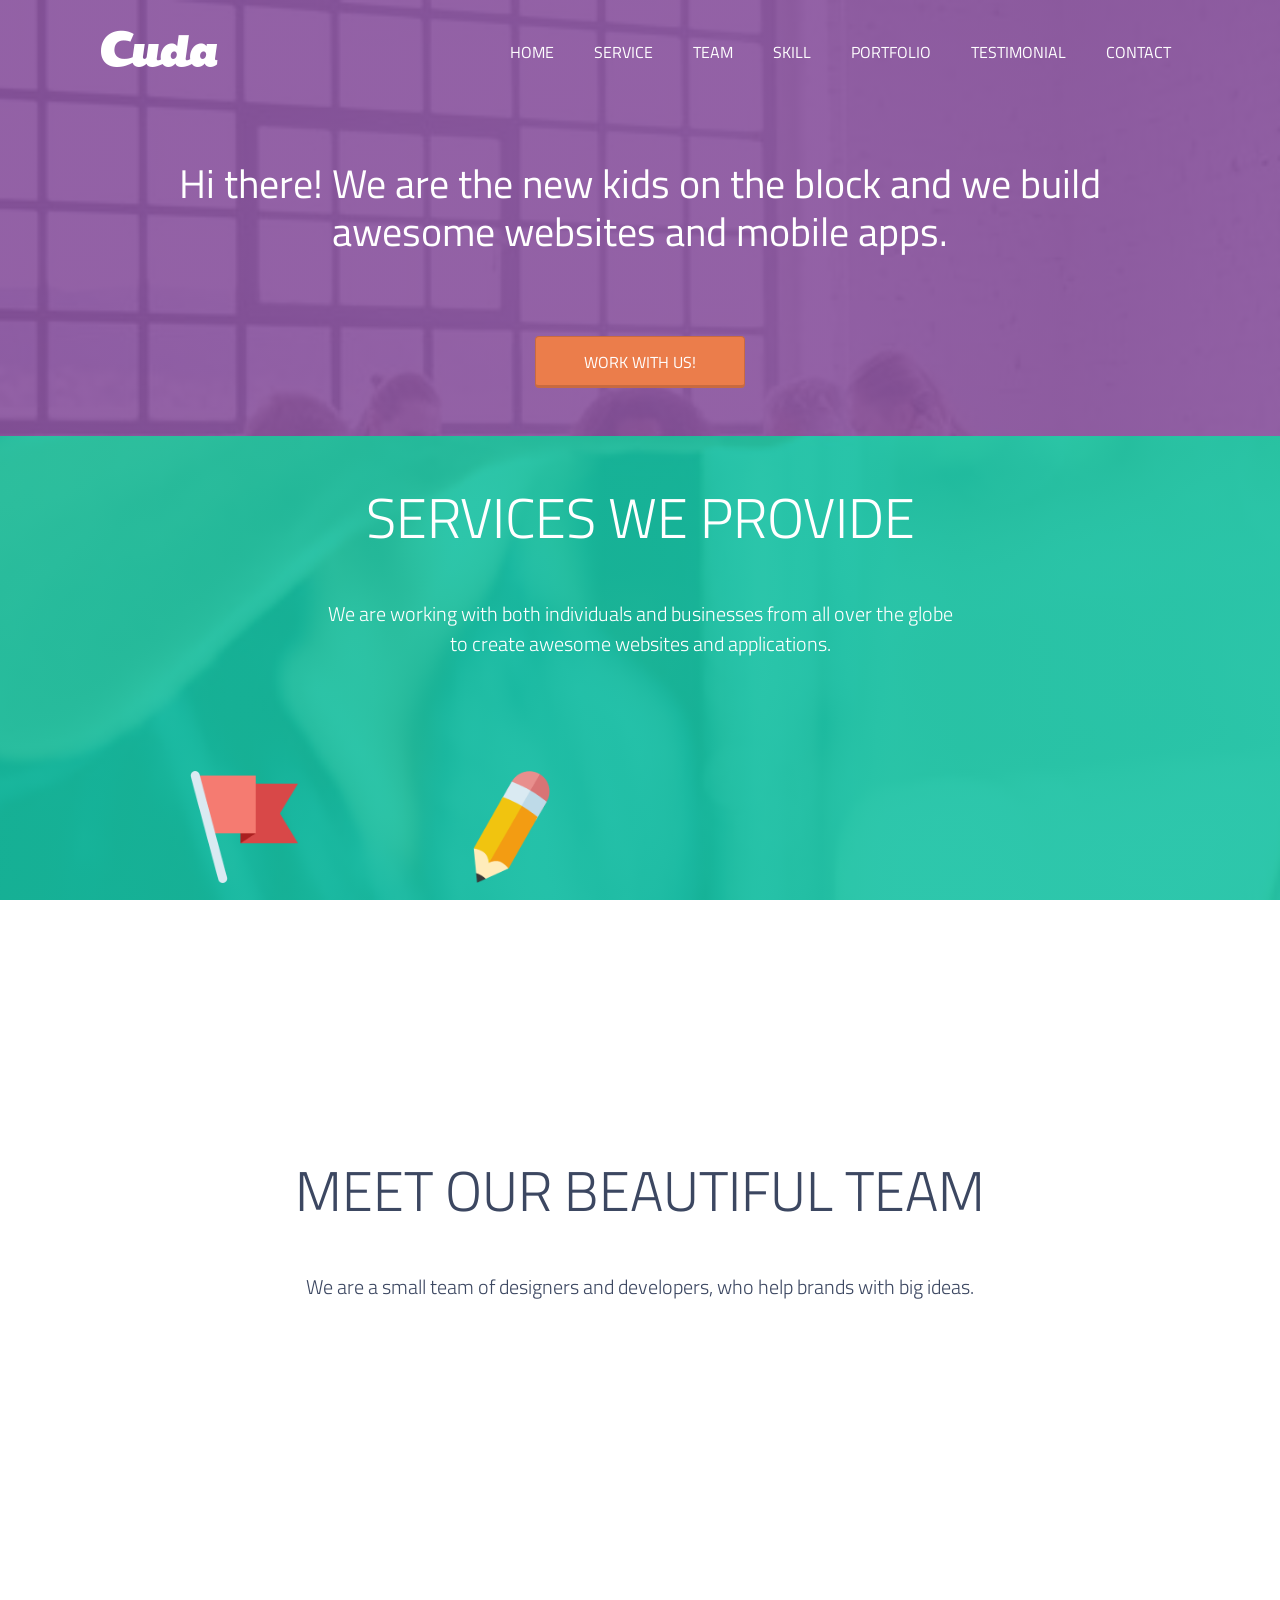
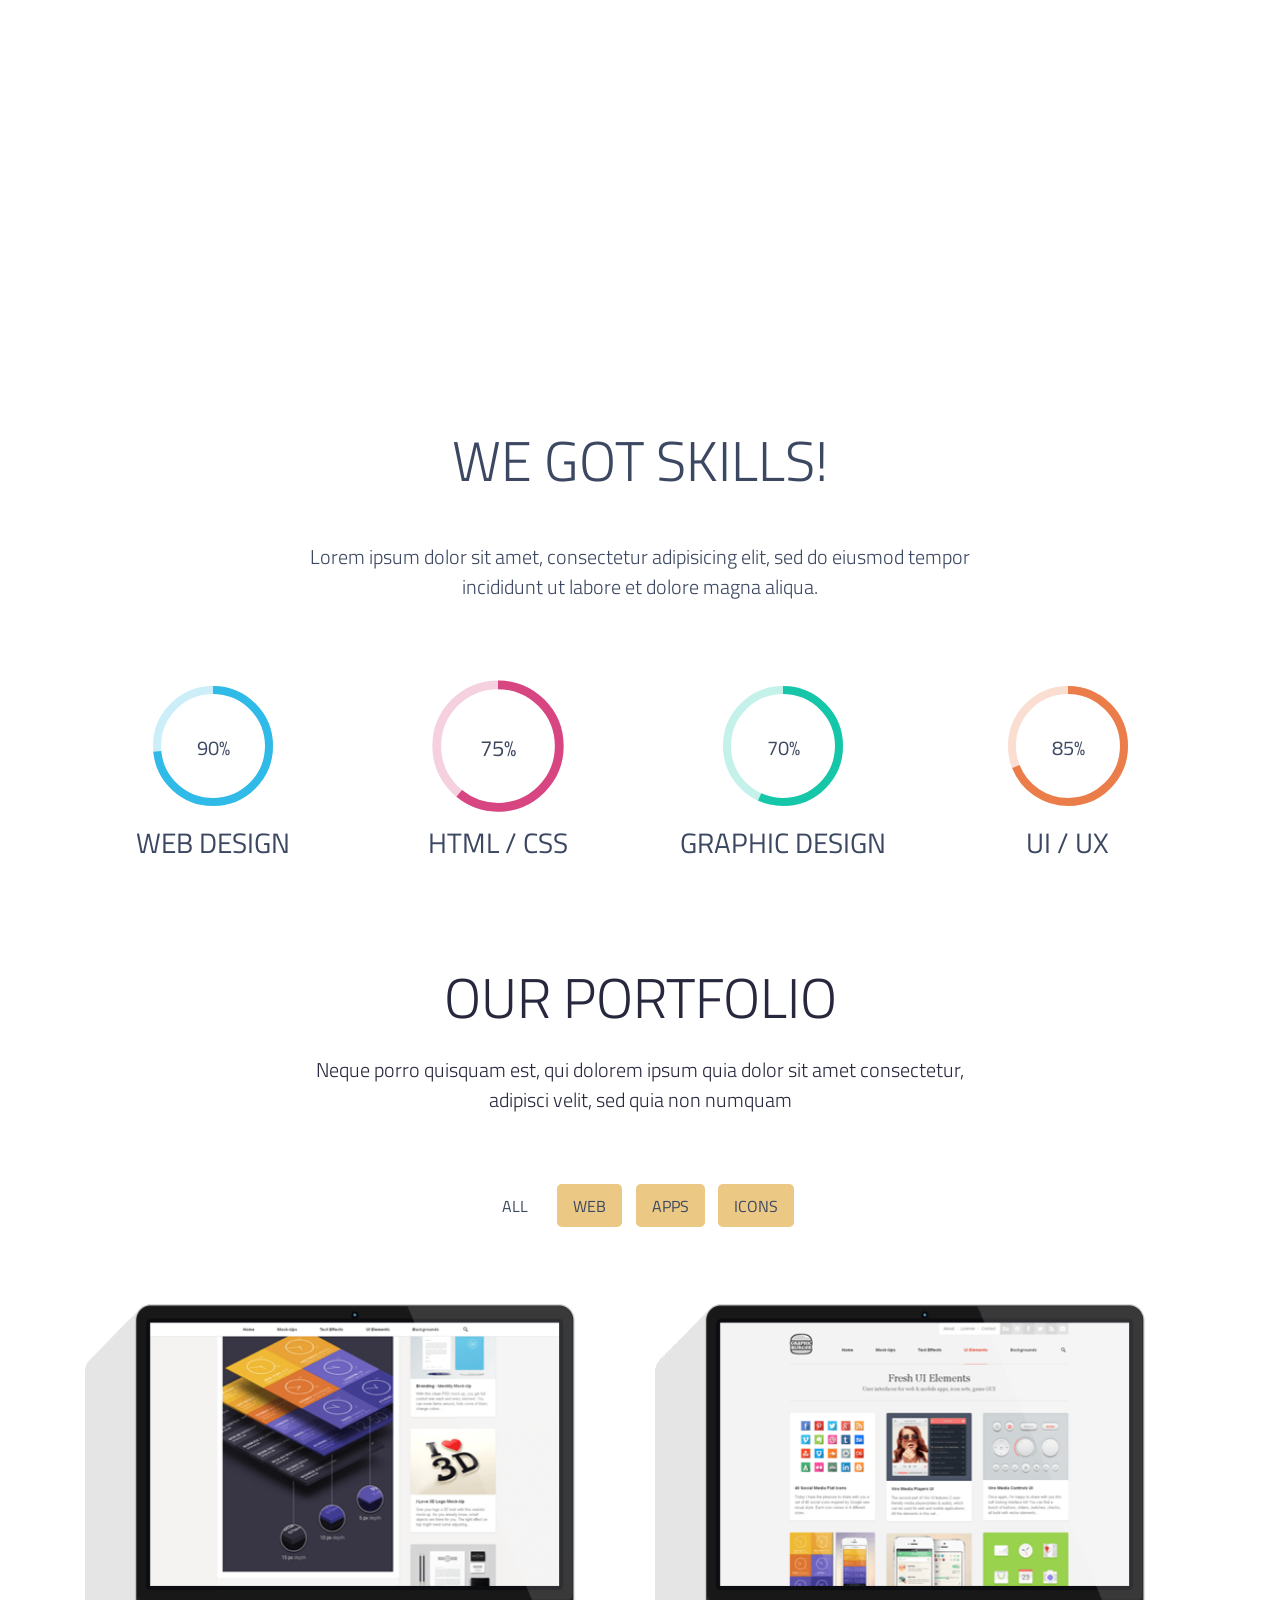
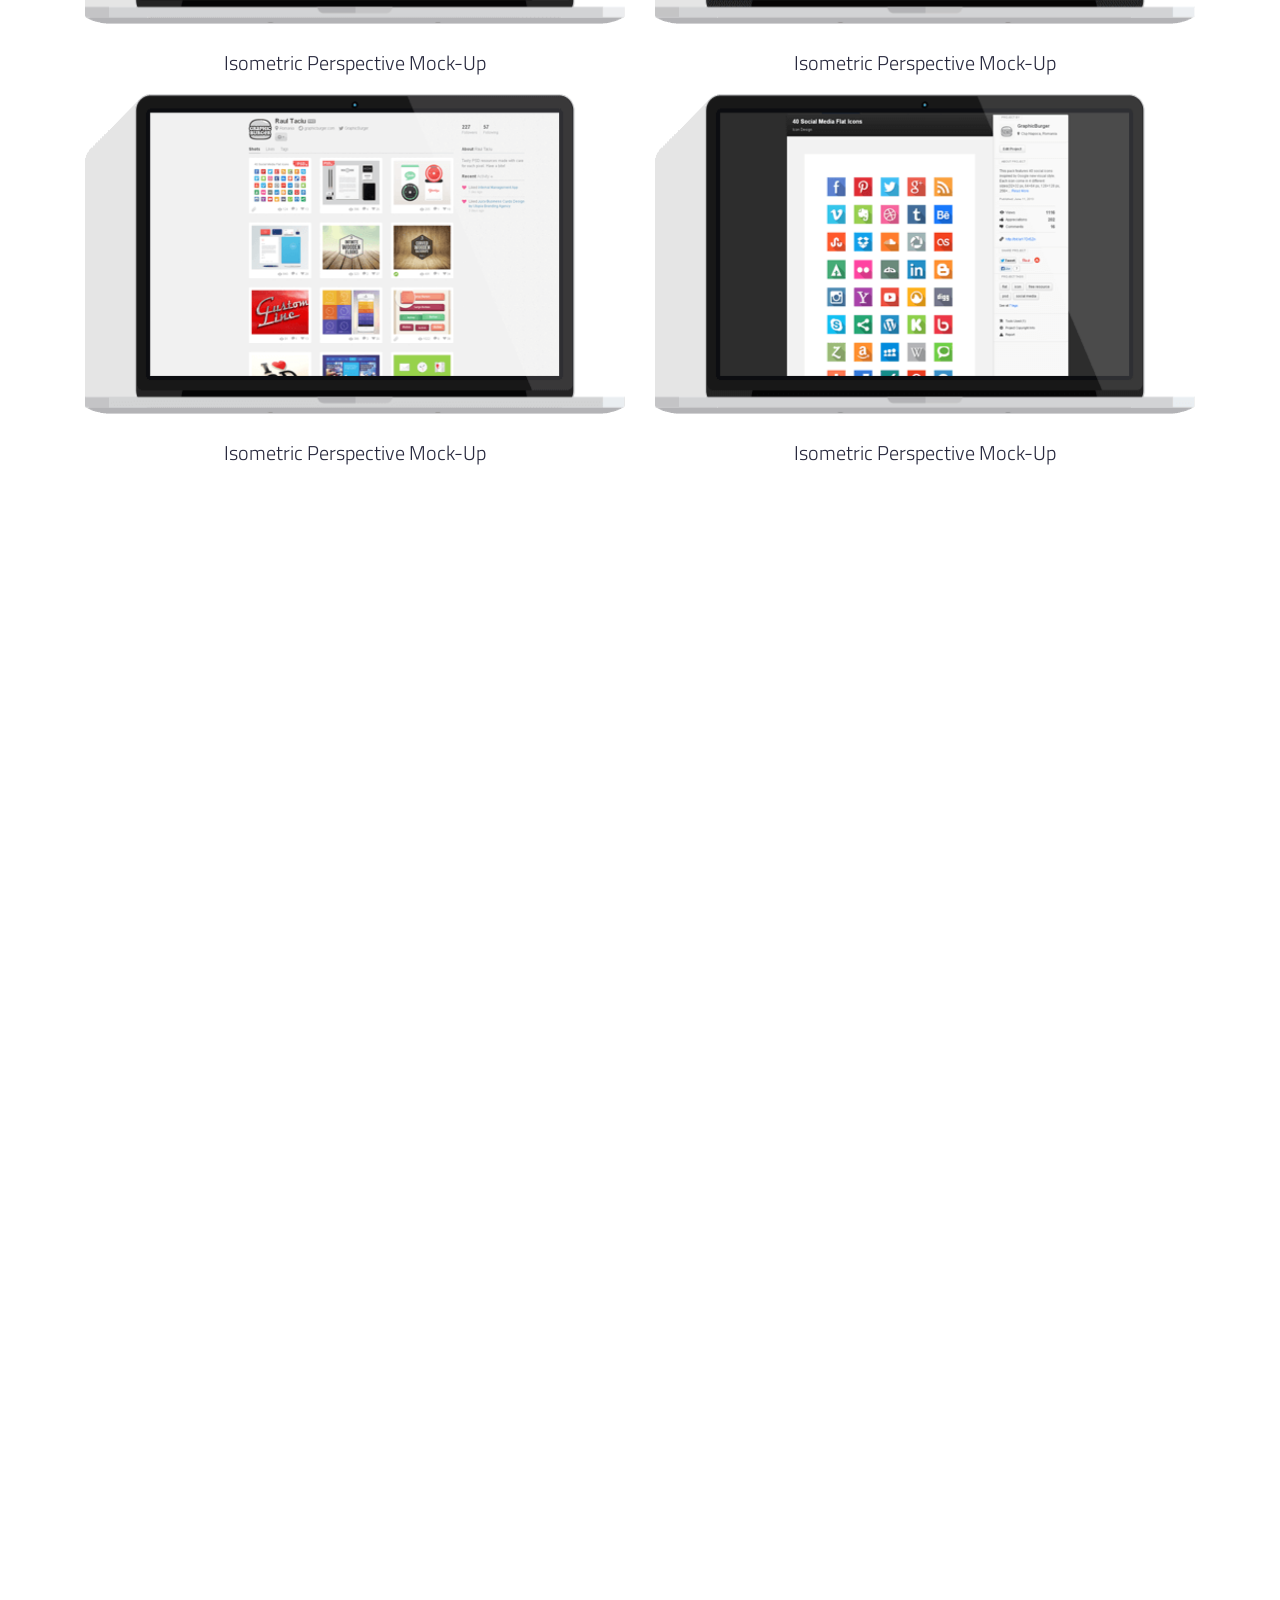
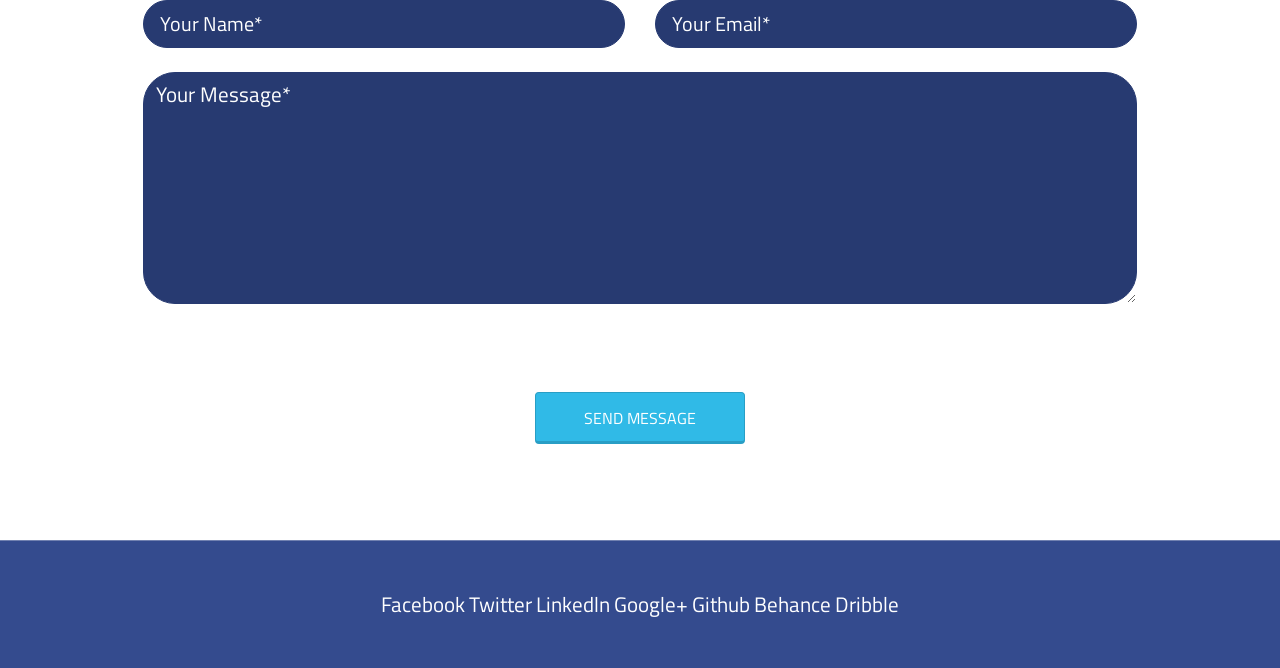
<file: Cuda Project/index.html>
<!DOCTYPE html>
<html lang="en">
<head>
  <meta charset="UTF-8">
  <meta name="viewport" content="width=device-width, initial-scale=1.0">
  <meta http-equiv="X-UA-Compatible" content="ie=edge">
  <link rel="stylesheet" href="css/uikit.min.css">
  <link href="https://fonts.googleapis.com/css?family=Titillium+Web:300,400,600,700" rel="stylesheet">
  <link rel="stylesheet" href="css/font-awesome.min.css">
  <link rel="stylesheet" href="css/bootstrap.css"> 
  <link rel="stylesheet" href="style.css">
  <link rel="stylesheet" href="css/responsive.css">
  <link rel="shortcut icon" type="image/x-icon" href="img/site-logo.svg">

  <title>Cuda - PSD Template</title>
</head>
<body>
<!--################################-->
<!--Start ######### Here-->
<!--################################-->


<!--Header ##### part-->
   
    <header id="header-part">
      <div class="container">
        <div class="row">
          <div class="col-12">           
      <nav class="navbar navbar-expand-lg menu">     
          <a class="navbar-brand" href="#"><img src="img/logo.png" alt="logo"></a>
          <!--button-->
          <button class="navbar-toggler navbar-toggler-right collapsed navbar-light btn1" data-toggle="collapse" data-target="#navbarNav" aria-expanded="false">
            <span class="navbar-toggler-icon"></span>
          </button>
          <div class="navbar-collapse collapse" id="navbarNav">
            <ul class="navbar-nav ml-auto">
              <li class="nav-item active"><a class="nav-link" href="#header-part">HOME</a></li>
              <li class="nav-item"><a class="nav-link" href="#services">SERVICE</a></li>
              <li class="nav-item"><a class="nav-link" href="#team">TEAM</a></li>
              <li class="nav-item"><a class="nav-link" href="#skill">SKILL</a></li>
              <li class="nav-item"><a class="nav-link" href="#PORTFOLIO">PORTFOLIO</a></li>
              <li class="nav-item"><a class="nav-link" href="#testimonial">TESTIMONIAL</a></li>
              <li class="nav-item"><a class="nav-link" href="#contact">CONTACT</a></li>
            </ul>
          </div>
      </nav>
      </div>
    </div>
  </div>
</div>
      <div class="container" id="home">
      <div class="row">
        <div class="col-12">
          <div class="container text-center">
            <h1>Hi there! We are the new kids on the block and we build awesome websites and mobile apps.</h1>
        </div>
      </div>
    </div>
  </div>
    <div class="container">
      <div class="row pb-5">
      <div class="col-12 text-center">
          <button class="btn">WORK WITH US! </button>
      </div>   
      </div>
    </div>
   </header>
   <!--header part end-->


   <!--##################-->
   <!--Services Part-->
    <!--##################-->


    <section class="services js--service" id="services">
      <div class="container">
        <div class="row">
          <div class="col text-center">
            <h2 class="display-4 mt-5">SERVICES WE PROVIDE</h2>
                    
            <p class="mt-5 lead">
              We are working with both individuals and businesses from all over the globe <br>to create awesome websites and applications.</p>
          </div>
        </div>
      </div>
      <div class="container">

     

        <div class="uk-child-width" uk-grid uk-scrollspy="cls: uk-animation-slide-left; target: .text-center; delay: 200; repeat: true">
          <div class="row py-5">
            <div class="col-md-6 col-lg-3 col-sm-12 text-center mt-5">
              <img src="img/flag.png" alt="flag">
              <div class="py-4">
                <h3>Branding</h3>
              </div>
              <div>
                <p>Lorem ipsum dolor sit amet, consectetuer adipiscing elit, sed diam nonummy nibh</p>
              </div>
            </div>
            <div class="col-md-6 col-lg-3 col-sm-12 text-center mt-5">
              <img src="img/crayon.png" alt="flag">
              <div class="py-4">
                <h3>Design</h3>
              </div>
              <div>
                <p>Lorem ipsum dolor sit amet, consectetuer adipiscing elit, sed diam nonummy nibh</p>
              </div>
            </div>
            <div class="col-md-6 col-lg-3 col-sm-12 text-center mt-5">
              <img src="img/rocket.png" alt="flag">
              <div class="py-4">
                <h3>Development</h3>
              </div>
              <div>
                <p>Lorem ipsum dolor sit amet, consectetuer adipiscing elit, sed diam nonummy nibh</p>
              </div>
            </div>
            <div class="col-md-6 col-lg-3 col-sm-12 text-center mt-5">
              <img src="img/gears.png" alt="flag">
              <div class="py-4">
                <h3>Rocket Science</h3>
              </div>
              <div>
                <p>Lorem ipsum dolor sit amet, consectetuer adipiscing elit, sed diam nonummy nibh</p>
              </div>
            </div>
          </div>
        </div>
      </div>
    </div>
  </div>
    </section>
<!--Team Section-->
<section class="team" id="team">
  <div class="container">
    <div class="row">
      <div class="col text-center py-5">
        <h2 class="display-4">MEET OUR BEAUTIFUL TEAM</h2>
        <p class="mt-5 lead">
          We are a small team of designers and developers, who help brands with big ideas.</p>
      </div>
    </div>
<!--person-->
  <div class="uk-child-width" uk-grid uk-scrollspy="cls: uk-animation-slide-top; target: .text-center; delay: 200; repeat: true">
    <div class="row pb-5">
      <div class="col-md-6 col-lg-3 col-sm-12 text-center mt-5">
        <img class="img-fluid rounded-circle mt-3" src="img/5.jpg" alt="first">
        <div>
          <h5>ANNE HATHAWAY</h5>
          <h6>CEO / Marketing Guru</h6>
        </div>
        <div class="mt-3">
          <p>Lorem ipsum dolor sit amet, consectetuer adipiscing elit, sed diam nonummy nibh euismod tincidunt ut laoreet dolore magna.</p>
        </div>
        <!--icon part-->
        <div class="team-icon">
         <a href="#"><i class="fa fa-twitter"></i></a>
         <a href="#"><i class="fa fa-linkedin"></i></a>
         <a href="#"><i class="fa fa-envelope"></i></a>
          
        </div>
        <!--end icon part-->
      </div>
      <div class="col-md-6 col-lg-3 col-sm-12 text-center mt-5">
        <img class="img-fluid rounded-circle mt-3" src="img/6.jpg" alt="first">
        <div>
          <h5>ANNE HATHAWAY</h5>
          <h6>CEO / Marketing Guru</h6>
        </div>
        <div class="mt-3">
          <p>Lorem ipsum dolor sit amet, consectetuer adipiscing elit, sed diam nonummy nibh euismod tincidunt ut laoreet dolore magna.</p>
        </div>
        <!--icon part-->
        <div>
         <a href="#"><i class="fa fa-twitter"></i></a>
         <a href="#"><i class="fa fa-linkedin"></i></a>
         <a href="#"><i class="fa fa-envelope"></i></a>
          
        </div>
        <!--end icon part-->
      </div>
      <div class="col-md-6 col-lg-3 col-sm-12 text-center mt-5">
        <img class="img-fluid rounded-circle mt-3" src="img/7.jpg" alt="first">
        <div>
          <h5>ANNE HATHAWAY</h5>
          <h6>CEO / Marketing Guru</h6>
        </div>
        <div class="mt-3">
          <p>Lorem ipsum dolor sit amet, consectetuer adipiscing elit, sed diam nonummy nibh euismod tincidunt ut laoreet dolore magna.</p>
        </div>
        <!--icon part-->
        <div>
         <a href="#"><i class="fa fa-twitter"></i></a>
         <a href="#"><i class="fa fa-linkedin"></i></a>
         <a href="#"><i class="fa fa-envelope"></i></a> 
        </div>
        <!--end icon part-->
      </div>
      <div class="col-md-6 col-lg-3 col-sm-12 text-center mt-5">
        <img class="img-fluid rounded-circle mt-3" src="img/8.jpg" alt="first">
        <div>
          <h5>ANNE HATHAWAY</h5>
          <h6>CEO / Marketing Guru</h6>
        </div>
        <div class="mt-3">
          <p>Lorem ipsum dolor sit amet, consectetuer adipiscing elit, sed diam nonummy nibh euismod tincidunt ut laoreet dolore magna.</p>
        </div>
        <!--icon part ### 4-->
        <div>
         <a href="#"><i class="fa fa-twitter"></i></a>
         <a href="#"><i class="fa fa-linkedin"></i></a>
         <a href="#"><i class="fa fa-envelope"></i></a> 
        </div>
        <!--end icon part-->
      </div>
    </div>
  </div>
</section>


<!--progress ### bar-->

<section class="progress-bar" id="skill">
  <div class="container">
    <div class="row py-5">
      <div class="col">
        <h3 class="display-4">WE GOT SKILLS!</h3>
        <p class="lead">Lorem ipsum dolor sit amet, consectetur adipisicing elit, sed do eiusmod tempor <br> incididunt ut labore et dolore magna aliqua.</p>
      </div>
    </div>
    <!--Progress part-->
    <div class="row pb-5">
      <div class="col-md-6 col-lg-3 col-sm-12">
        <svg class="radial-progress web" data-percentage="90" viewBox="0 0 80 80">
          <circle class="incomplete" cx="40" cy="40" r="35"></circle>
          <circle class="complete" cx="40" cy="40" r="35" style="stroke-dashoffset: 39.58406743523136;"></circle>
          <text class="percentage" x="50%" y="57%" transform="matrix(0, 1, -1, 0, 80, 0)">90%</text>
        </svg>
        <h3>Web Design</h3>
      </div>
      <div class="col-md-6 col-lg-3 col-sm-12">
        <svg class="radial-progress html" data-percentage="75" viewBox="0 0 80 80">
          <circle class="incomplete" cx="40" cy="40" r="35"></circle>
          <circle class="complete" cx="40" cy="40" r="35" style="stroke-dashoffset: 39.58406743523136;"></circle>
          <text class="percentage" x="50%" y="57%" transform="matrix(0, 1, -1, 0, 80, 0)">75%</text>
        </svg>
        <h3>html / css</h3>
      </div>
      <div class="col-md-6 col-lg-3 col-sm-12">
        <svg class="radial-progress graphic" data-percentage="70" viewBox="0 0 80 80">
          <circle class="incomplete" cx="40" cy="40" r="35"></circle>
          <circle class="complete" cx="40" cy="40" r="35" style="stroke-dashoffset: 39.58406743523136;"></circle>
          <text class="percentage" x="50%" y="57%" transform="matrix(0, 1, -1, 0, 80, 0)">70%</text>
        </svg>
        <h3>Graphic Design</h3>
      </div>
      <div class="col-md-6 col-lg-3 col-sm-12">
        <svg class="radial-progress ui" data-percentage="85" viewBox="0 0 80 80">
          <circle class="incomplete" cx="40" cy="40" r="35"></circle>
          <circle class="complete" cx="40" cy="40" r="35" style="stroke-dashoffset: 39.58406743523136;"></circle>
          <text class="percentage" x="50%" y="57%" transform="matrix(0, 1, -1, 0, 80, 0)">85%</text>
        </svg>
        <h3>uI / ux</h3>
      </div>
    </div>
  </div>
</section>

<!--Progress bar End-->

<!--Portfolio part-->

<section class="portfolio" id="PORTFOLIO">
  <div class="container">
    <div class="row text-center py-5">
      <div class="col">
        <h3 class="display-4">OUR PORTFOLIO</h3>
        <p class="lead mt-4">Neque porro quisquam est, qui dolorem ipsum quia dolor sit amet consectetur,<br> adipisci velit, sed quia non numquam</p>
      </div>
    </div>
    <!--2nd Row-->
    <div class="row pb-5 text-center">
      <div class="col">
        <button type="button" data-filter="all" class="btn">all</button>
        <button type="button" data-filter=".web" class="btn">web</button>
        <button type="button" data-filter=".apps" class="btn">apps</button>
        <button type="button" data-filter=".icons" class="btn">icons</button>
      </div>
    </div>
    <!--3rd row-->
    <div class="row text-center py-4 prt">
      <!--1st colm-->
      <div class="col-lg-6 col-md-6 col-sm-12 mix apps">
        <img src="img/1.png" alt="first">
        <p class="lead mt-4">Isometric Perspective Mock-Up</p>
      </div>
      <!--2nd colm-->
      <div class="col-lg-6 col-md-6 col-sm-12 mix apps icons">
        <img src="img/2.png" alt="first">
        <p class="lead mt-4">Isometric Perspective Mock-Up</p>
      </div>
    <!--3rd colm-->
      <div class="col-lg-6 col-md-6 col-sm-12 mix icons">
        <img src="img/3.png" alt="first">
        <p class="lead mt-4">Isometric Perspective Mock-Up</p>
      </div>
      <!--4th colm-->
      <div class="col-lg-6 col-md-6 col-sm-12 mix web apps">
        <img src="img/4.png" alt="first">
        <p class="lead mt-4">Isometric Perspective Mock-Up</p>
      </div>
  </div>
</div>
  </div>
</section>


<!--Portfolio part End-->


<!--About section-->

<section class="about" id="testimonial">
  <div class="container">
    <div class="uk-child-width" uk-grid uk-scrollspy="cls: uk-animation-slide-top; target: .row; delay: 200; repeat: true">
    <div class="row text-center pt-5">
      <div class="col">
        <h3 class="display-4">WHAT POEPLE SAY ABOUT US</h3>
        <p class="lead mt-5">Our clients love us! </p>
      </div>
    </div>
  </div>
    <!--2nd row-->
    <div class="uk-child-width" uk-grid uk-scrollspy="cls: uk-animation-slide-left; target: .row; delay: 200; repeat: true">
    <div class="row">
      <div class="col-md-6 col-lg-6 col-sm-12 mt-5">
       <div class="clint-photo media">
         <img class="d-flex align-self-center" src="img/5.jpg" alt="first">
       
       <div class="clint-review media-body ml-4">
         <p>“Nullam dapibus blandit orci, viverra gravida dui lobortis eget. Maecenas fringilla urna eu nisl scelerisque.”</p>
         <h3>Chanel Iman</h3>
         <span class="role">CEO of Pinterest</span>
       </div> 
    </div>
  </div>
    <!--2nd collm-->
    <div class="col-md-6 col-lg-6 col-sm-12 mt-5">
      <div class="clint-photo media">
        <img class="d-flex align-self-center" src="img/6.jpg" alt="first">
      
      <div class="clint-review media-body ml-4">
        <p>“Nullam dapibus blandit orci, viverra gravida dui lobortis eget. Maecenas fringilla urna eu nisl scelerisque.”</p>
        <h3>Chanel Iman</h3>
        <span class="role">CEO of Pinterest</span>
      </div> 
   </div>
 </div>
 </div>
 <!--2nd collm end-->

 <!--####################-->
 <!--2nd row start-->
 <div class="row py">
  <div class="col-md-6 col-lg-6 col-sm-12 mt-5">
    <div class="clint-photo media">
      <img class="d-flex align-self-center" src="img/7.jpg" alt="first">
    
    <div class="clint-review media-body ml-4">
      <p>“Nullam dapibus blandit orci, viverra gravida dui lobortis eget. Maecenas fringilla urna eu nisl scelerisque.”</p>
      <h3>Chanel Iman</h3>
      <span class="role">CEO of Pinterest</span>
    </div> 
 </div>
</div>
<!--2nd colm-->
<div class="col-md-6 col-lg-6 col-sm-12 mt-5 pb-5">
  <div class="clint-photo media">
    <img class="d-flex align-self-center" src="img/8.jpg" alt="first">
  
  <div class="clint-review media-body ml-4">
    <p>“Nullam dapibus blandit orci, viverra gravida dui lobortis eget. Maecenas fringilla urna eu nisl scelerisque.”</p>
    <h3>Chanel Iman</h3>
    <span class="role">CEO of Pinterest</span>
  </div> 
</div>
</div>
 </div>



  </div>
</section>

<!--About section end-->




<!--contact section-->


<section class="contact text-center py-5" id="contact">
  <div class="container">
    <div class="row">
      <div class="col">
        <h3 class="display-4">GET IN TOUCH</h3>
        <p class="lead py-4">1600 Pennsylvania Ave NW, Washington, DC 20500, United States of America.<br> Tel: (202) 456-1111 </p>
      </div>
    </div>
  </div>
    <!--2nd row for form-->
    <div class="row message mt-4">
      <div class="col-sm-12 col-md-6 col-lg-6 message1">
        <div class="form-group">
          <input class="form-control form-control-lg" type="text" placeholder="Your Name*">
        </div>
      </div>

      <div class="col-sm-12 col-md-6 col-lg-6 message1">
        <div class="form-group">
          <input class="form-control form-control-lg" type="text" placeholder="Your Email*">
        </div>
      </div>

    </div>
    <!--3rd row for text-->
    <div class="row message mt-2">
      <div class="col-sm-12 col-md-12 col-lg-12 message1">
        <div class="form-group">
          <textarea class="form-control" name="text" id="#" cols="30" rows="7" placeholder="Your Message*"></textarea>
        </div>
      </div>
    </div>
    <!--button-->
    <div class="container">
      <div class="row">
        <div class="col-12 text-center pb-5">
            <button class="btn">SEND MESSAGE</button>
        </div>   
        </div>
    </div>
</section>


<!--footer part-->

<section class="footer">
  <div class="row">
    <div class="col text-center">
      <a href="#">Facebook</a>
      <a href="#">Twitter</a>
      <a href="#">Linkedln</a>
      <a href="#">Google+</a>
      <a href="#">Github</a>
      <a href="#">Behance</a>
      <a href="#">Dribble</a>
    </div>
  </div>     
</section>


<!--Script Part-->
  <script src="js/jquery.min.js"></script>
  <script src="js/bootstrap.min.js"></script>
  <script src="js/jquery.waypoints.min.js"></script>
  <script src="js/uikit.min.js"></script>
  <script src="js/uikit-icons.min.js"></script>
  <script src="js/mixitup.min.js"></script>
  <script src="main.js"></script>
</body>
</html>
</file>
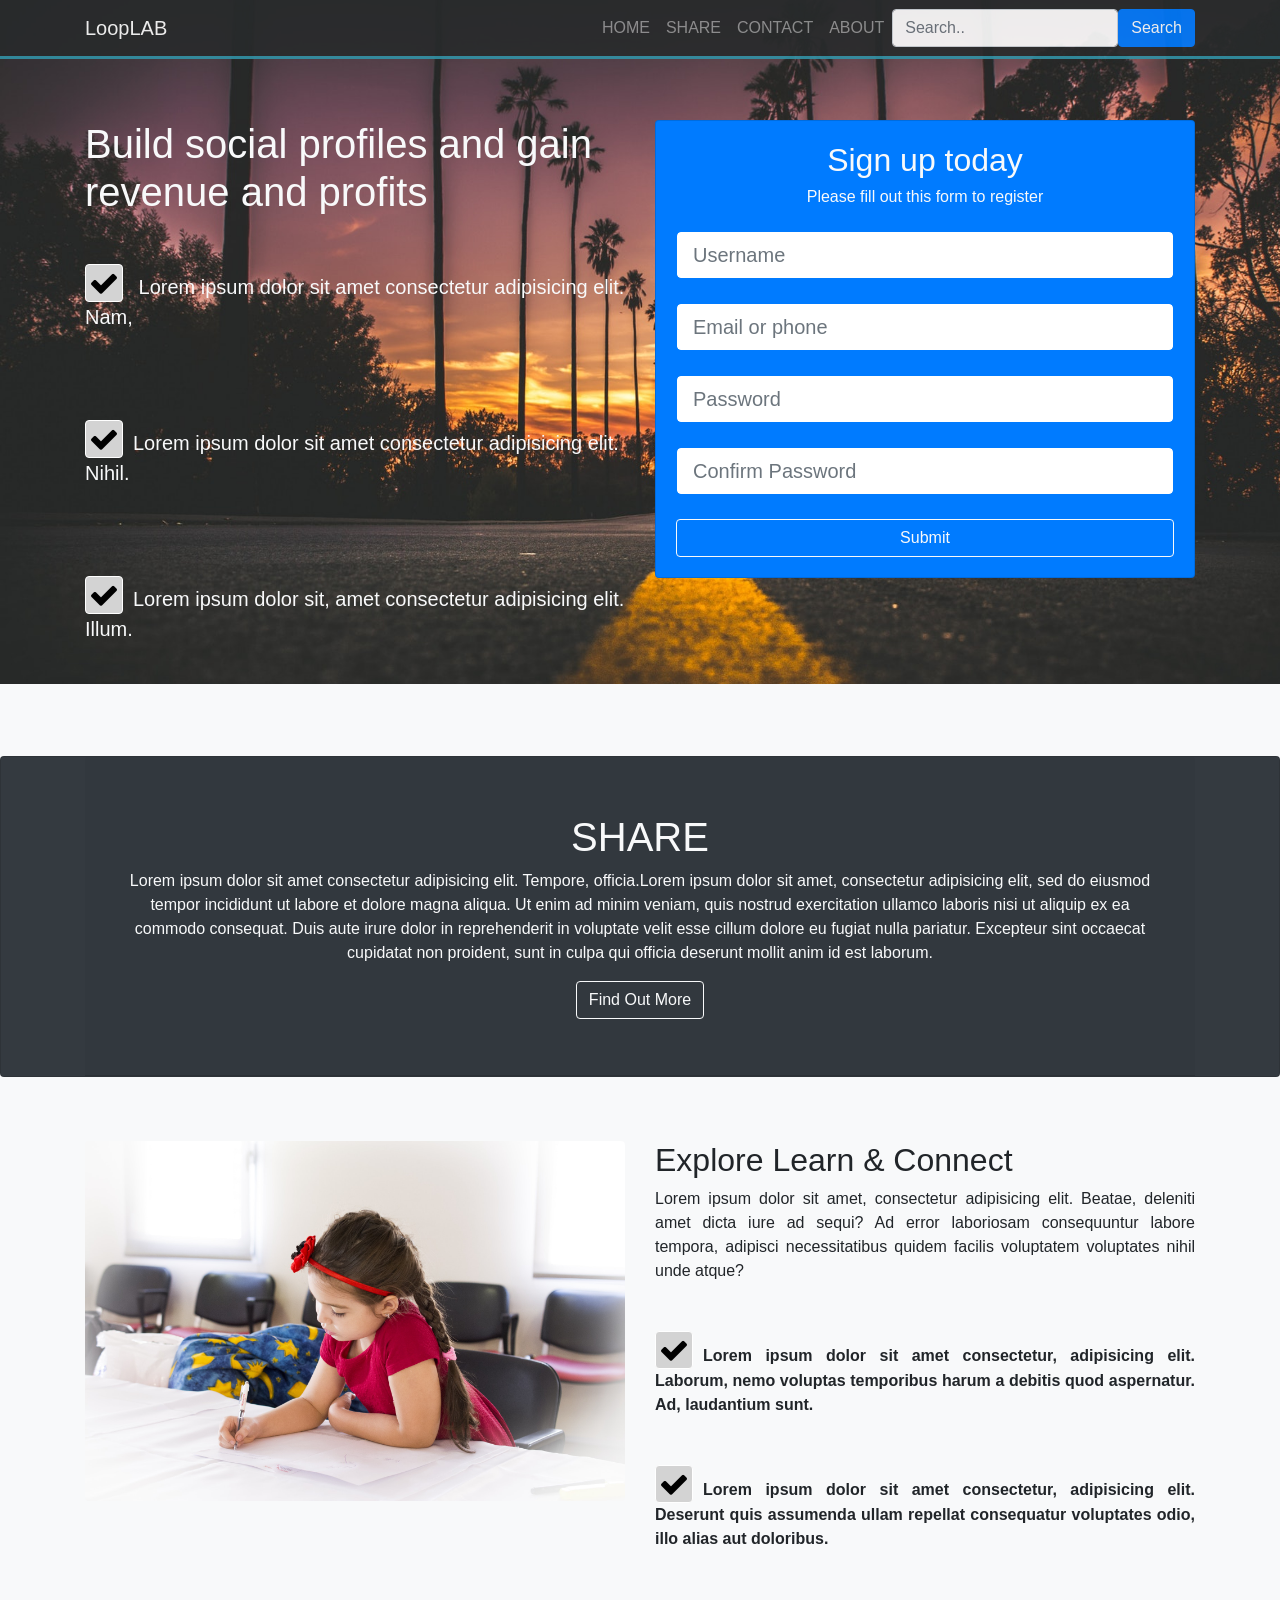
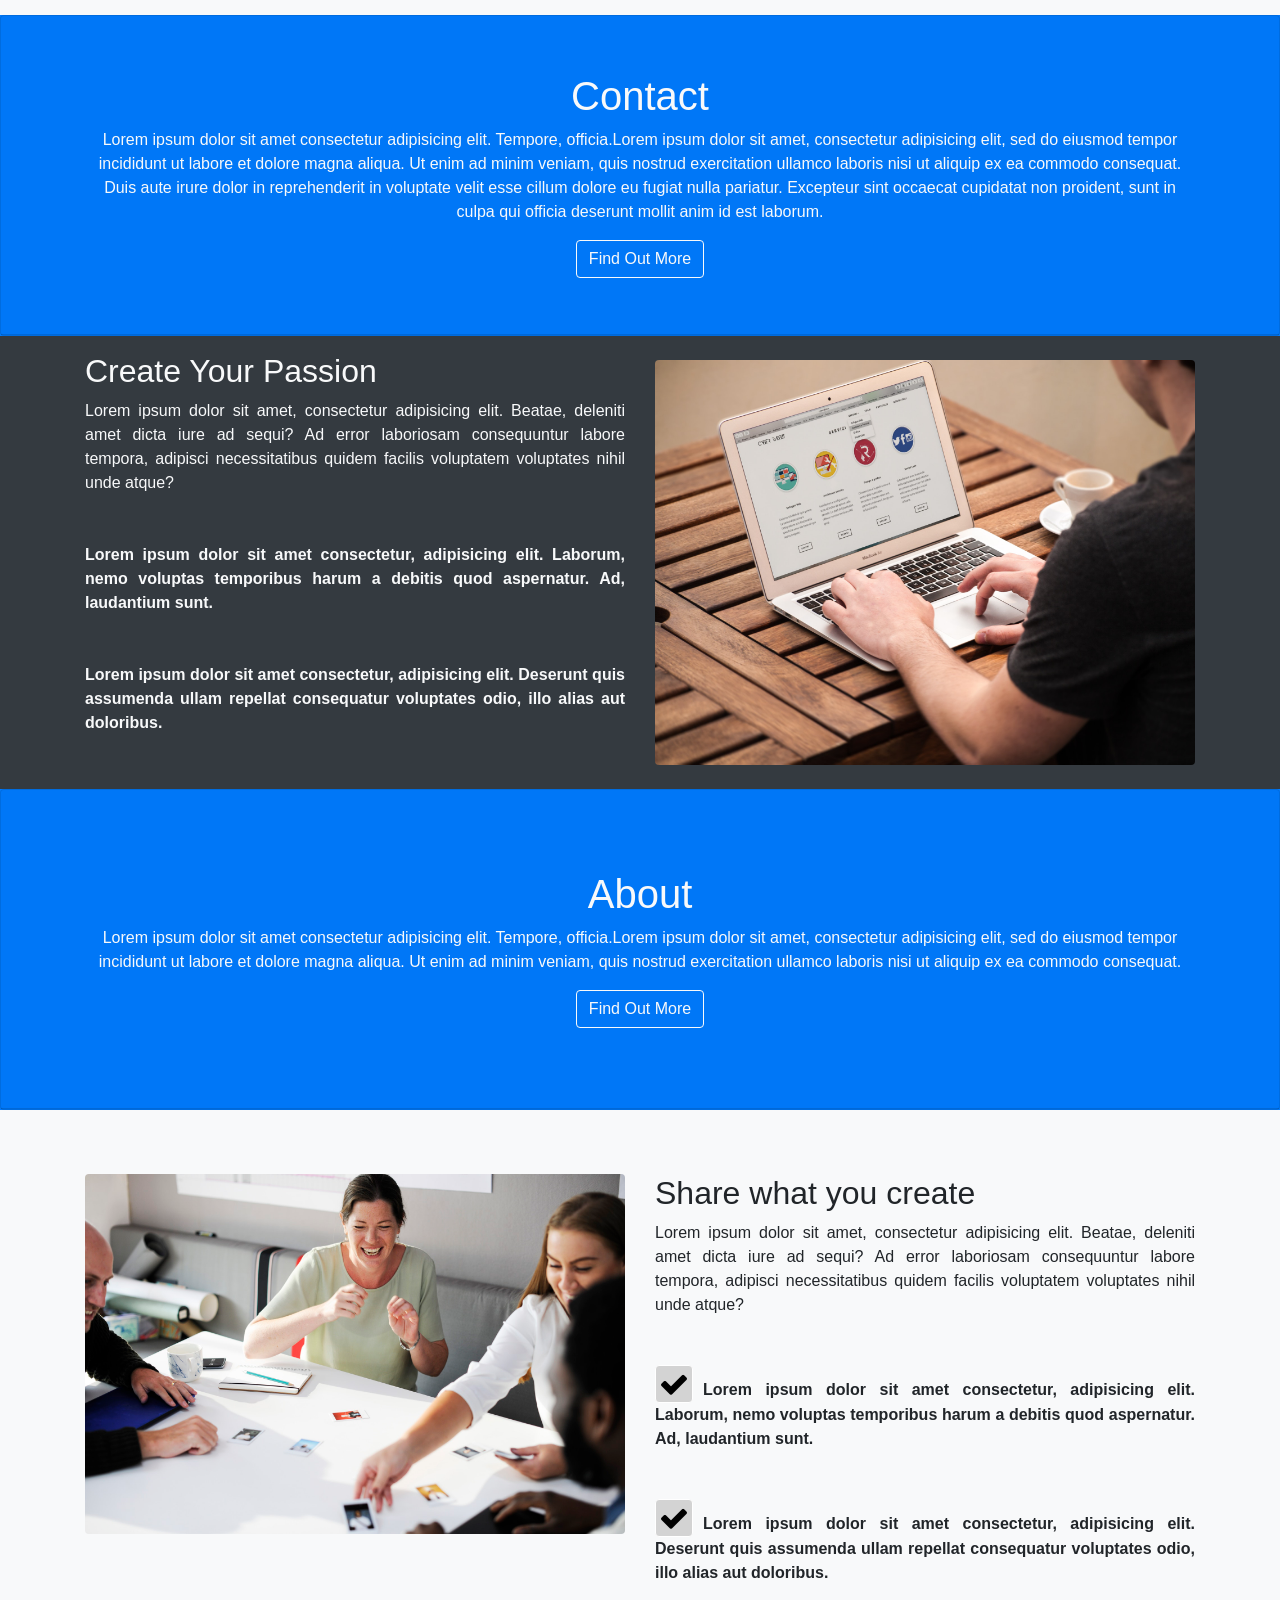
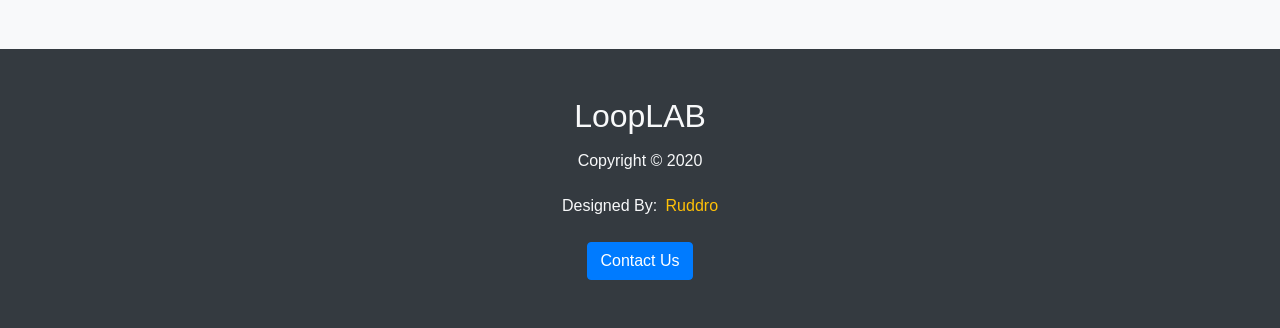
<file: LoopLab Project/index.html>
<!DOCTYPE html>
<html lang="en">
<head>
  <meta charset="UTF-8">
  <meta name="viewport" content="width=device-width, initial-scale=1.0">
  <meta http-equiv="X-UA-Compatible" content="ie=edge">
  <link rel="shortcut icon" type="image/x-icon" href="img/m.png">
  <link rel="stylesheet" href="css/font-awesome.min.css">
  <link rel="stylesheet" href="css/bootstrap.css">
  <link rel="stylesheet" href="css/navbar-fixed.css">
  <title>LoopLAB</title>
  <style>
    .ami
    {
    border-bottom: 3px solid #3292a6;
    background: #292b2c;
    opacity: 0.9;
    }
    .amii
    {
       background: url("img/1.jpeg");
       background-attachment: fixed;
       background-size: cover;
    }
    .fa
    {
      font-size: 30px;
      color: black;
      border: 1px solid white;
      background: lightgray;
      border-radius: 4px;
      margin-right: 10px;
      padding:3px;

    }
</style>
</head>
<body class="bg-light">
  <div class="amii">
    <nav class="ami navbar navbar-dark navbar-expand-lg fixed-top">
      <div class="container">
        <a class="navbar-brand" href="#home-section">LoopLAB</a>
        <button class="navbar-toggler navbar-toggler-right" type="button" data-toggle="collapse" data-target="#navbarNav1"><span class="navbar-toggler-icon"></span></button>
          <div class="collapse navbar-collapse" id="navbarNav1">
        <ul class="navbar-nav ml-auto">
            <li class="nav-item"><a class="nav-link" href="#home-section">HOME</a></li>
            <li class="nav-item"><a class="nav-link" href="#share10">SHARE</a></li>
            <li class="nav-item"><a class="nav-link" href="#contact11">CONTACT</a></li>
            <li class="nav-item"><a class="nav-link" href="#about12">ABOUT</a></li>
        </ul>
        <form class="form-inline">
        <input class="form-control" type="text" placeholder="Search..">
        <button class="btn btn-primary">Search</button>
          </form>
        </div>
        </div>
    </nav>

    <br><br><br>
<!--Home ######## part Start-->
    <div class="container" id="home-section"><br><br>
      <div class="row">
        <div class="col-md-12 col-lg-6 d-none d-sm-block">
          <div class="text-light">
            <h1 class="">Build social profiles and gain revenue and profits</h1>
            </div>
            <div class="mt-5 text-light">
              <p class="mt-5 lead"><i class="fa fa-check"></i> Lorem ipsum dolor sit amet consectetur adipisicing elit. Nam,</p><br>
              <p class="mt-5 lead"><i class="fa fa-check"></i>Lorem ipsum dolor sit amet consectetur adipisicing elit. Nihil.</p><br>
              <p class="mt-5 lead"><i class="fa fa-check"></i>Lorem ipsum dolor sit, amet consectetur adipisicing elit. Illum.</p><br>

            </div>
      </div>
        <div class="col-md-12 col-lg-6 mb-3">
          <div class="card card-form bg-primary">
              <div class="card-body">
                <form action="">
                   <div>
                     <div class="text-center text-light mb-4">
                       <h2>Sign up today</h2>
                       <h6>Please fill out this form to register</h6>
                        </div>
                        <input class="form-control form-control-lg border-primary" type="text" name="" value="" placeholder="Username"></input>
                      </div><br>
                      <div class="">

                      <input class="form-control form-control-lg border-primary" type="text" name="" value="" placeholder="Email or phone"></input>
                    </div><br>
                   <div class="">

                     <input class="form-control form-control-lg border-primary" type="password" name="" value="" placeholder="Password"></input>
                   </div><br>
                   <div class="">

                     <input class="form-control form-control-lg border-primary" type="password" name="" value="" placeholder="Confirm Password"></input>
                   </div><br>
                         <div class="">
                           <button class="btn btn-outline-light btn-block" type="button" name="button">Submit</button>
                       </div>
               </form>
           </div>
       </div>
    </div>
      </div>
      </div>
      </div>
      <br><br><br>
      <!--Home #### End-->

<!--Share #### part ### start -->

<div class="text-center" id="share10">
      <div class="card bg-dark text-light">
        <div class="container">
        <div class="card-header">

            <div class="card-body my-4">
              <h1>SHARE</h1>
              <p class="">Lorem ipsum dolor sit amet consectetur adipisicing elit. Tempore, officia.Lorem ipsum dolor sit amet, consectetur adipisicing elit, sed do eiusmod tempor incididunt ut labore et dolore magna aliqua. Ut enim ad minim veniam, quis nostrud exercitation ullamco laboris nisi ut aliquip ex ea commodo consequat. Duis aute irure dolor in reprehenderit in voluptate velit esse cillum dolore eu fugiat nulla pariatur. Excepteur sint occaecat cupidatat non proident, sunt in culpa qui officia deserunt mollit anim id est laborum.</p>
                <button class="btn btn-outline-light">Find Out More</button>
              </div>

            </div>
          </div>
        </div>
        </div>
<br><br>

<!--!st ### pic-->
<div class="container">
<div class="row">
<div class="col-md-12 col-lg-6 mt-3">
<img class="img-fluid rounded" src="img/project looplap.jpeg" alt="picute">
</div>

<div class="col-md-12 col-lg-6 mt-3">
<h2>Explore Learn & Connect</h2>
<p class="mt-2 text-justify">Lorem ipsum dolor sit amet, consectetur adipisicing elit. Beatae, deleniti amet dicta iure ad sequi? Ad error laboriosam consequuntur labore tempora, adipisci necessitatibus quidem facilis voluptatem voluptates nihil unde atque?</p>
<p class="mt-5 text-justify"><i class="fa fa-check"></i><strong>Lorem ipsum dolor sit amet consectetur, adipisicing elit. Laborum, nemo voluptas temporibus harum a debitis quod aspernatur. Ad, laudantium sunt.</strong></p>
<p class="mt-5 text-justify"><i class="fa fa-check"></i><strong>Lorem ipsum dolor sit amet consectetur, adipisicing elit. Deserunt quis assumenda ullam repellat consequatur voluptates odio, illo alias aut doloribus.</strong></p>
</div>
</div>
</div>

<!--Share ### part #### End-->

<br><br>

<!--COntact ##### part ### start-->

<div class="text-center bg-primary" id="contact11">
      <div class="card text-light bg-primary">
        <div class="card-header">

            <div class="card-body my-4 mx-5">
              <h1>Contact</h1>
              <p class="">Lorem ipsum dolor sit amet consectetur adipisicing elit. Tempore, officia.Lorem ipsum dolor sit amet, consectetur adipisicing elit, sed do eiusmod tempor incididunt ut labore et dolore magna aliqua. Ut enim ad minim veniam, quis nostrud exercitation ullamco laboris nisi ut aliquip ex ea commodo consequat. Duis aute irure dolor in reprehenderit in voluptate velit esse cillum dolore eu fugiat nulla pariatur. Excepteur sint occaecat cupidatat non proident, sunt in culpa qui officia deserunt mollit anim id est laborum.</p>
                <button class="btn btn-outline-light">Find Out More</button>
              </div>
            </div>
          </div>
        </div>

        <!--2nd #### picture-->

        <div class="bg-dark text-light">
        <div class="container">
        <div class="row">
        <div class="col-md-12 col-lg-6 order-2 py-4">
        <img class="img-fluid rounded" src="img/project looplap2.jpeg" alt="picute">
        </div>
        <div class="col-md-12 col-lg-6 order-1 mt-3">
        <h2>Create Your Passion</h2>
        <p class="mt-2 text-justify">Lorem ipsum dolor sit amet, consectetur adipisicing elit. Beatae, deleniti amet dicta iure ad sequi? Ad error laboriosam consequuntur labore tempora, adipisci necessitatibus quidem facilis voluptatem voluptates nihil unde atque?</p>
        <p class="mt-5 text-justify"><strong>Lorem ipsum dolor sit amet consectetur, adipisicing elit. Laborum, nemo voluptas temporibus harum a debitis quod aspernatur. Ad, laudantium sunt.</strong></p>
        <p class="mt-5 text-justify"><strong>Lorem ipsum dolor sit amet consectetur, adipisicing elit. Deserunt quis assumenda ullam repellat consequatur voluptates odio, illo alias aut doloribus.</strong></p>
        </div>
        </div>
        </div>
      </div>
 <!--contact ### part ### End-->

 <!---#################################-->

 <!--About ####### part ######## start-->

      <div id="about12" class="text-center bg-primary">
              <div class="card text-light bg-primary">
                <div class="card-header">

                    <div class="card-body my-5 mx-5">
                      <h1>About</h1>
                      <p class="">Lorem ipsum dolor sit amet consectetur adipisicing elit. Tempore, officia.Lorem ipsum dolor sit amet, consectetur adipisicing elit, sed do eiusmod tempor incididunt ut labore et dolore magna aliqua. Ut enim ad minim veniam, quis nostrud exercitation ullamco laboris nisi ut aliquip ex ea commodo consequat.</p>
                        <button class="btn btn-outline-light">Find Out More</button>
                      </div>
                    </div>
                  </div>
                </div>


                <br><br>
                <!--3rd ######## picture-->

                <div class="container">
                <div class="row">
                <div class="col-md-12 col-lg-6 mt-3">
                <img class="img-fluid rounded" src="img/project looplap3.jpeg" alt="picute">
                </div>

                <div class="col-md-12 col-lg-6 mt-3">
                <h2>Share what you create</h2>
                <p class="mt-2 text-justify">Lorem ipsum dolor sit amet, consectetur adipisicing elit. Beatae, deleniti amet dicta iure ad sequi? Ad error laboriosam consequuntur labore tempora, adipisci necessitatibus quidem facilis voluptatem voluptates nihil unde atque?</p>
                <p class="mt-5 text-justify"><i class="fa fa-check"></i><strong>Lorem ipsum dolor sit amet consectetur, adipisicing elit. Laborum, nemo voluptas temporibus harum a debitis quod aspernatur. Ad, laudantium sunt.</strong></p>
                <p class="mt-5 text-justify"><i class="fa fa-check"></i><strong>Lorem ipsum dolor sit amet consectetur, adipisicing elit. Deserunt quis assumenda ullam repellat consequatur voluptates odio, illo alias aut doloribus.</strong></p>
                </div>
                </div>
                </div>

                <br><br>

                <div class="text-center bg-dark text-light">
                  <div class="row">
                    <div class="col py-5">


  <div class="">
      <h2>LoopLAB</h2>
  </div>
  <div class="mt-3">
      <h6>Copyright © 2020</h6>
  </div>
  <div class="mt-4">
      Designed By:
      <a class="text-warning ml-1" href="#">Ruddro</a>
  </div>
  <div class="">
    <button class="btn btn-primary mt-4" data-toggle="modal" data-target="#fuck" type="button" name="button">Contact Us</button>
  </div>
</div>
</div>
</div>



<div class="modal" id="fuck">
  <div class="modal-dialog modal-lg">
      <div class="modal-content">
          <div class="modal-header bg-dark text-light">
              <h3>Contact Us</h3>
              <button class="btn btn-light"><span data-dismiss="modal">&times;</span>
              </button>
          </div>
          <div class="modal-body bg-dark text-light">
              <form action="">
                  <div>
                      <label for="name">Name</label>
                      <input class="form-control" type="text">
                  </div>
                  <div>
                      <label for="name">Email</label>
                      <input class="form-control" type="text">
                  </div>
                  <div>
                      <legend>Message</legend>
                      <textarea class="form-control" name="" id="" cols="30" rows="3"></textarea>
                  </div>
              </form>
              <button class="btn btn-primary mt-3">Send</button>
          </div>
      </div>
  </div>
</div>


  <script src="js/jquery.min.js"></script>
  <script src="js/popper.min.js"></script>
  <script src="js/bootstrap.min.js"></script>
  <script src="js/navbar-fixed.js"></script>
</body>
</html>
</file>
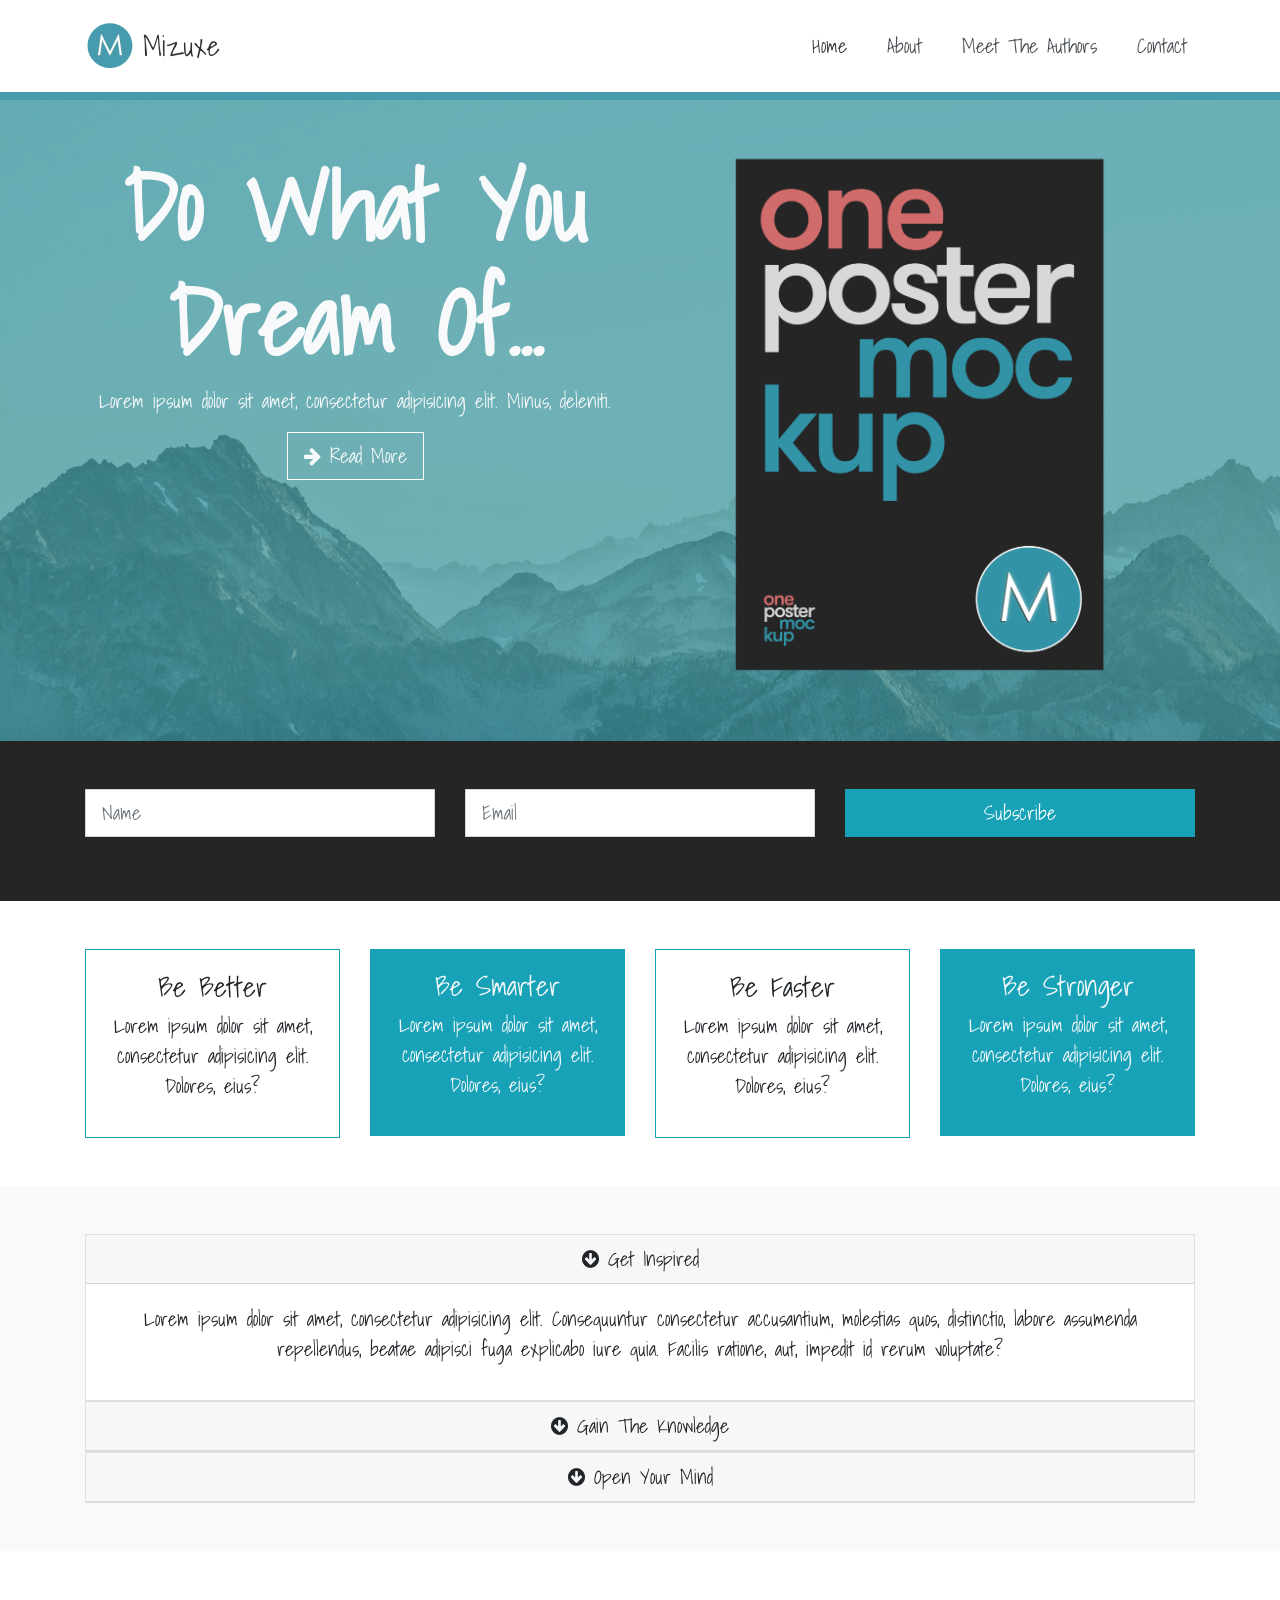
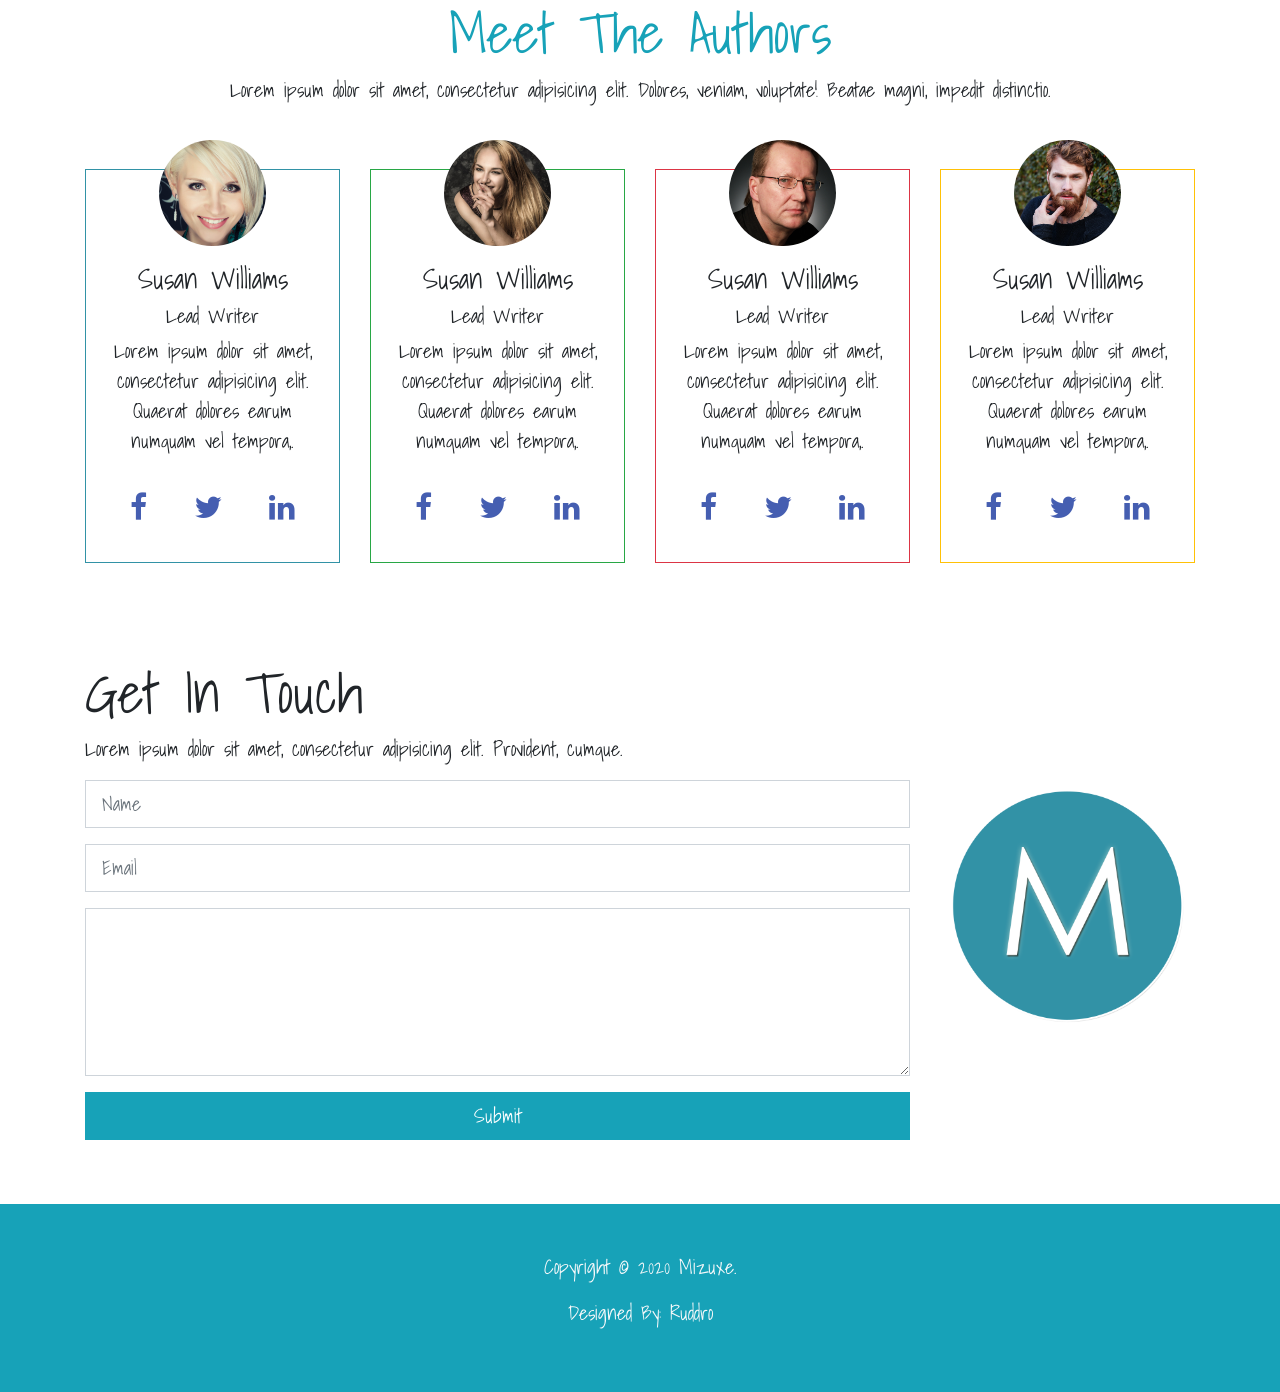
<file: Mizuxe Project/src/index.html>
<!DOCTYPE html>
<html lang="en">
<head>
  <meta charset="UTF-8">
  <meta name="viewport" content="width=device-width, initial-scale=1.0">
  <meta http-equiv="X-UA-Compatible" content="ie=edge">
  <link href="https://fonts.googleapis.com/css2?family=Shadows+Into+Light&display=swap" rel="stylesheet">
  <link rel="stylesheet" href="css/navbar-fixed.css">
  <link rel="stylesheet" href="css/font-awesome.min.css">
  <link rel="stylesheet" href="css/bootstrap.css">
  <link rel="stylesheet" href="css/style.css">
  <link rel="shortcut icon" type="image/x-icon" href="img/mlogo.png">
  <title>Mizuxe</title>
</head>
<body>
  

    <!--Navbar ##### section-->
    <section class="fixed-top navbar-section">
        <nav style="opacity: 0.9; border-bottom: 8px solid #3292a6;" class="navbar navbar-expand-lg navbar-light bg-white py-3">
            <div class="container navbar-section">
            <a class="navbar-brand" href="#home-section"><img class="img-fluid" src="img/mlogo.png" width="50" height="50" alt="logo"><h3 class="d-inline align-middle ml-2">Mizuxe</h3></a>


            <!--button-->

            <button class="navbar-toggler navbar-toggler-right collapsed btn1" data-toggle="collapse" data-target="#navbarNav" aria-expanded="false">
                <span class="navbar-toggler-icon"></span>
              </button>


            <div class="navbar-collapse collapse" id="navbarNav">
                <ul class="navbar-nav ml-auto">
                    <li class="nav-item"><a style="color: #252525; font-weight: 400;" class="nav-link ml-4 lead" href="#home-section">Home</a></li>
                    <li class="nav-item"><a class="text-dark nav-link ml-4 lead" href="#about-section">About</a></li>
                    <li class="nav-item"><a class="text-dark nav-link ml-4 lead" href="#authors-section">Meet The Authors</a></li>
                    <li class="nav-item"><a class="nav-link ml-4 lead text-dark" href="#contact-section">Contact</a></li>
                </ul>
            </div>
        </div>
        </nav>
        </section>


            <!--home ## page-->
            <section id="home-section" style="background-image: url('img/mountains.jpg'); margin-top:100px;">
                <div style="background:rgba(50, 146, 156, 0.7); min-height: 600px;">
                    <div class="container">
                    <div class="row">
                        <div class="col-md-12 col-lg-6 col-sm-12 py-5 wow backInUp">
                            <h1 class="display-1 text-light text-center">Do What You Dream Of...</h1>
                            <p class="lead text-center text-light">Lorem ipsum dolor sit amet, consectetur adipisicing elit. Minus, deleniti.</p>
                            <div class="text-center">
                            <button class="lead btn btn-outline-light btn-lg"><i class="fa fa-arrow-right"></i> Read More</button>
                        </div>
                        </div>
                        <div class="col-lg-6 d-none d-md-block">
                            <img class="img-fluid rounded" src="img/book.png" alt="home">
                        </div>
                    </div>
                  </div>
                </div>
            </section>





                 <!--form ## action-->
                 <section class="py-5" style="background: #252525;">
                    <div class="container">
                    <form class="row">
                        <div class="col-md-4 col-sm-12">
                            <div class="form-group">
                                <input style="border-radius:0px;" class="form-control form-control-lg" type="text" placeholder="Name">
                            </div>
                        </div>
                            <div class="col-md-4 col-sm-12">
                                <div class="form-group">
                                    <input style="border-radius:0px;" class="form-control form-control-lg" type="text" placeholder="Email">
                                </div>
                            </div>
                                <div class="col-md-4 col-sm-12">
                                    <div class="">
                                     <button style="border-radius:0px;" class="btn btn-info btn-lg btn-block">Subscribe</button>
                                    </div>
                            </div>
                          </form>
                            </div>
                          
                        
            </section>


            <!--card ## deck-->

            <section class="py-5">
                <div class="container">
                <div class="row">
                    <div class="col-md-3 col-sm-12 border-info">
                        <div style="border-radius: 0px;" class="card border-info">
                        <div class="card-body text-center lead">
                            <h3 class="">Be Better</h3>
                            <p>Lorem ipsum dolor sit amet, consectetur adipisicing elit. Dolores, eius?</p>
                        </div>
                    </div>
                </div>
                        <div class="col-md-3 col-sm-12 border-info">
                        <div class="card-body bg-info text-center lead">
                            <h3 class="text-light">Be Smarter</h3>
                            <p class="text-light">Lorem ipsum dolor sit amet, consectetur adipisicing elit. Dolores, eius?</p>
                        </div>
                    </div>
                    <div class="col-md-3 col-sm-12">
                        <div style="border-radius: 0px;" class="card border-info">
                        <div class="card-body text-center lead">
                            <h3>Be Faster</h3>
                            <p>Lorem ipsum dolor sit amet, consectetur adipisicing elit. Dolores, eius?</p>
                        </div>
                    </div>
                </div>
                    <div class="col-md-3 col-sm-12 border-info">
                        <div class="card-body bg-info text-center lead">
                            <h3 class="text-light">Be Stronger</h3>
                            <p class="text-light">Lorem ipsum dolor sit amet, consectetur adipisicing elit. Dolores, eius?</p>
                        </div>
                    </div>

                </div>
            </div>
        </section>

       <!-- ACCORDION -->
       <div id="about-section" class="py-5 text-center bg-light" role="tablist">
         <div class="container">
        <div class="card">
          <div class="card-header" role="tab">
            <h5 class="mb-0">
              <div data-toggle="collapse" href="#collapse1">
                <i class="fa fa-arrow-circle-down"></i> Get Inspired
              </div>
            </h5>
          </div>
          <div id="collapse1" class="collapse show" data-parent="#accordion">
            <div class="card-body">
              <p class="lead">Lorem ipsum dolor sit amet, consectetur adipisicing elit. Consequuntur consectetur accusantium, molestias quos, distinctio, labore assumenda repellendus, beatae adipisci fuga explicabo iure quia. Facilis ratione, aut, impedit id rerum voluptate?</p>
            </div>
          </div>
        </div>
        <div class="card" role="tablist">
          <div class="card-header">
            <h5 class="mb-0">
              <div data-toggle="collapse" href="#collapse2">
                <i class="fa fa-arrow-circle-down"></i> Gain The Knowledge
              </div>
            </h5>
          </div>
          <div id="collapse2" class="collapse" data-parent="#accordion">
            <div class="card-body">
              <p class="lead">Lorem ipsum dolor sit amet, consectetur adipisicing elit. Consequuntur consectetur accusantium, molestias quos, distinctio, labore assumenda repellendus, beatae adipisci fuga explicabo iure quia. Facilis ratione, aut, impedit id rerum voluptate?</p>
            </div>
          </div>
        </div>
        <div class="card" role="tablist">
          <div class="card-header">
            <h5 class="mb-0">
              <div data-toggle="collapse" href="#collapse3">
                <i class="fa fa-arrow-circle-down"></i> Open Your Mind
              </div>
            </h5>
          </div>
          <div id="collapse3" class="collapse" data-parent="#accordion">
            <div class="card-body">
              <p class="lead">Lorem ipsum dolor sit amet, consectetur adipisicing elit. Consequuntur consectetur accusantium, molestias quos, distinctio, labore assumenda repellendus, beatae adipisci fuga explicabo iure quia. Facilis ratione, aut, impedit id rerum voluptate?</p>
            </div>
          </div>
        </div>
      </div>
    </div>

        <!--Middle### Author Section #### part-->
        <section id="authors-section">
            <div class="container">
            <div class="row">

                <div class="col-sm-12 text-center mt-5">
                    <h2 class="text-info display-4">Meet The Authors</h2>
                    <p class="lead">Lorem ipsum dolor sit amet, consectetur adipisicing elit. Dolores, veniam, voluptate! Beatae magni, impedit distinctio.</p>
                </div>
            </div>
            <div class="row">

                <div class="col-sm-12 col-md-6 col-lg-3 text-center py-5">
                    <div class="container"></div>
                    <div class="card border-primary">
                        <div class="card-body">
                    <img style="margin-top: -50px;" class="img-fluid rounded-circle w-50 mb-3" src="img/person1.jpg" alt="first">
                    <h3>Susan Williams</h3>
                    <h5>Lead Writer</h5>
                    <p class="lead">Lorem ipsum dolor sit amet, consectetur adipisicing elit. Quaerat dolores earum numquam vel tempora,.</p>
                    <div>
                     <a href="#"><i class="fa fa-facebook"></i></a> 
                      <a href="#"><i class="fa fa-twitter"></i></a>
                      <a href="#"><i class="fa fa-linkedin"></i></a>
                    </div>
                </div>
            </div>

        </div>
            <div class="col-sm-12 col-md-6 col-lg-3 text-center py-5">

                <div class="card border-success">
                    <div class="card-body">
                <img style="margin-top: -50px;" class="img-fluid rounded-circle w-50 mb-3" src="img/person2.jpg" alt="first">
                <h3>Susan Williams</h3>
                <h5>Lead Writer</h5>
                <p class="lead">Lorem ipsum dolor sit amet, consectetur adipisicing elit. Quaerat dolores earum numquam vel tempora,.</p>
                <div>
                  <a href="#"><i class="fa fa-facebook"></i></a> 
                   <a href="#"><i class="fa fa-twitter"></i></a>
                   <a href="#"><i class="fa fa-linkedin"></i></a>
                 </div>
            </div>
        </div>
        </div>
        <div class="col-sm-12 col-md-6 col-lg-3 text-center py-5">
            <div class="card border-danger">
                <div class="card-body">
            <img style="margin-top: -50px;" class="img-fluid rounded-circle w-50 mb-3" src="img/person3.jpg" alt="first">
            <h3>Susan Williams</h3>
            <h5>Lead Writer</h5>
            <p class="lead">Lorem ipsum dolor sit amet, consectetur adipisicing elit. Quaerat dolores earum numquam vel tempora,.</p>
            <div>
              <a href="#"><i class="fa fa-facebook"></i></a> 
               <a href="#"><i class="fa fa-twitter"></i></a>
               <a href="#"><i class="fa fa-linkedin"></i></a>
             </div>
        </div>
    </div>
    </div>
    <div class="col-sm-12 col-md-6 col-lg-3 text-center py-5">
        <div class="card border-warning">
            <div class="card-body">
        <img style="margin-top: -50px;" class="img-fluid rounded-circle w-50 mb-3" src="img/person4.jpg" alt="first">
        <h3>Susan Williams</h3>
        <h5>Lead Writer</h5>
        <p class="lead">Lorem ipsum dolor sit amet, consectetur adipisicing elit. Quaerat dolores earum numquam vel tempora,.</p>
        <div>
          <a href="#"><i class="fa fa-facebook"></i></a> 
           <a href="#"><i class="fa fa-twitter"></i></a>
           <a href="#"><i class="fa fa-linkedin"></i></a>
         </div>
            </div>
                </div>
                    </div>
                        </div>
                            </div>
                     
            </section>


            <!--Submit ## function-->

            <section id="contact-section" class="py-5">
                <div class="container">
                <div class="row">

                        <div class="col-lg-9">
                            <h3 class="display-4">Get In Touch</h3>
                            <p class="lead">Lorem ipsum dolor sit amet, consectetur adipisicing elit. Provident, cumque.</p>
                            <div>
                                <form class="form-group" action="">                               
                                    <div>
                                      <input style="border-radius: 0px;" class="form-control form-control-lg" type="text" placeholder="Name">
                                    </div>
                                    <div>
                                        <input  style="border-radius: 0px;"  class="form-control form-control-lg mt-3" type="text" placeholder="Email">

                                    </div>
                                    <div>
                                        <textarea
                                         style="border-radius: 0px;" class="form-control form-control-lg mt-3" name="Massage" id="" cols="" rows="5" placeholder="Message">
                                        </textarea>
                                    </div>
                                    <button style="border-radius: 0px;" class="btn btn-info  btn-lg mt-3 btn-block">Submit</button>
                                </form>
                            </div>
                        </div>


                    <div class="col align-self-center d-none d-lg-block">
                        <img class="img-fluid rounded" src="img/mlogo.png" alt="logo">
                    </div>
                    </div>
                </div>
            </section>


            <!--Footer ## part-->
            <section class="bg-info text-light text-center py-5">
                <div class="container">
                    <div class="row">
                        <div class="col-12">
                            <p class="lead">Copyright © 2020 Mizuxe.</p>
                            <p class="lead">Designed By:
                            <a class="lead text-light" href="#">Ruddro</a></p>
                        </div>
                    </div>
                </div>
            </section>


  <!-- JS SCRIPT -->
  <script src="js/jquery.min.js"></script>
  <script src="js/popper.min.js"></script>
  <script src="js/bootstrap.min.js"></script>
  <script src="js/navbar-fixed.js"></script>
  <script src="js/main.js"></script>
</body>
</html>
</file>
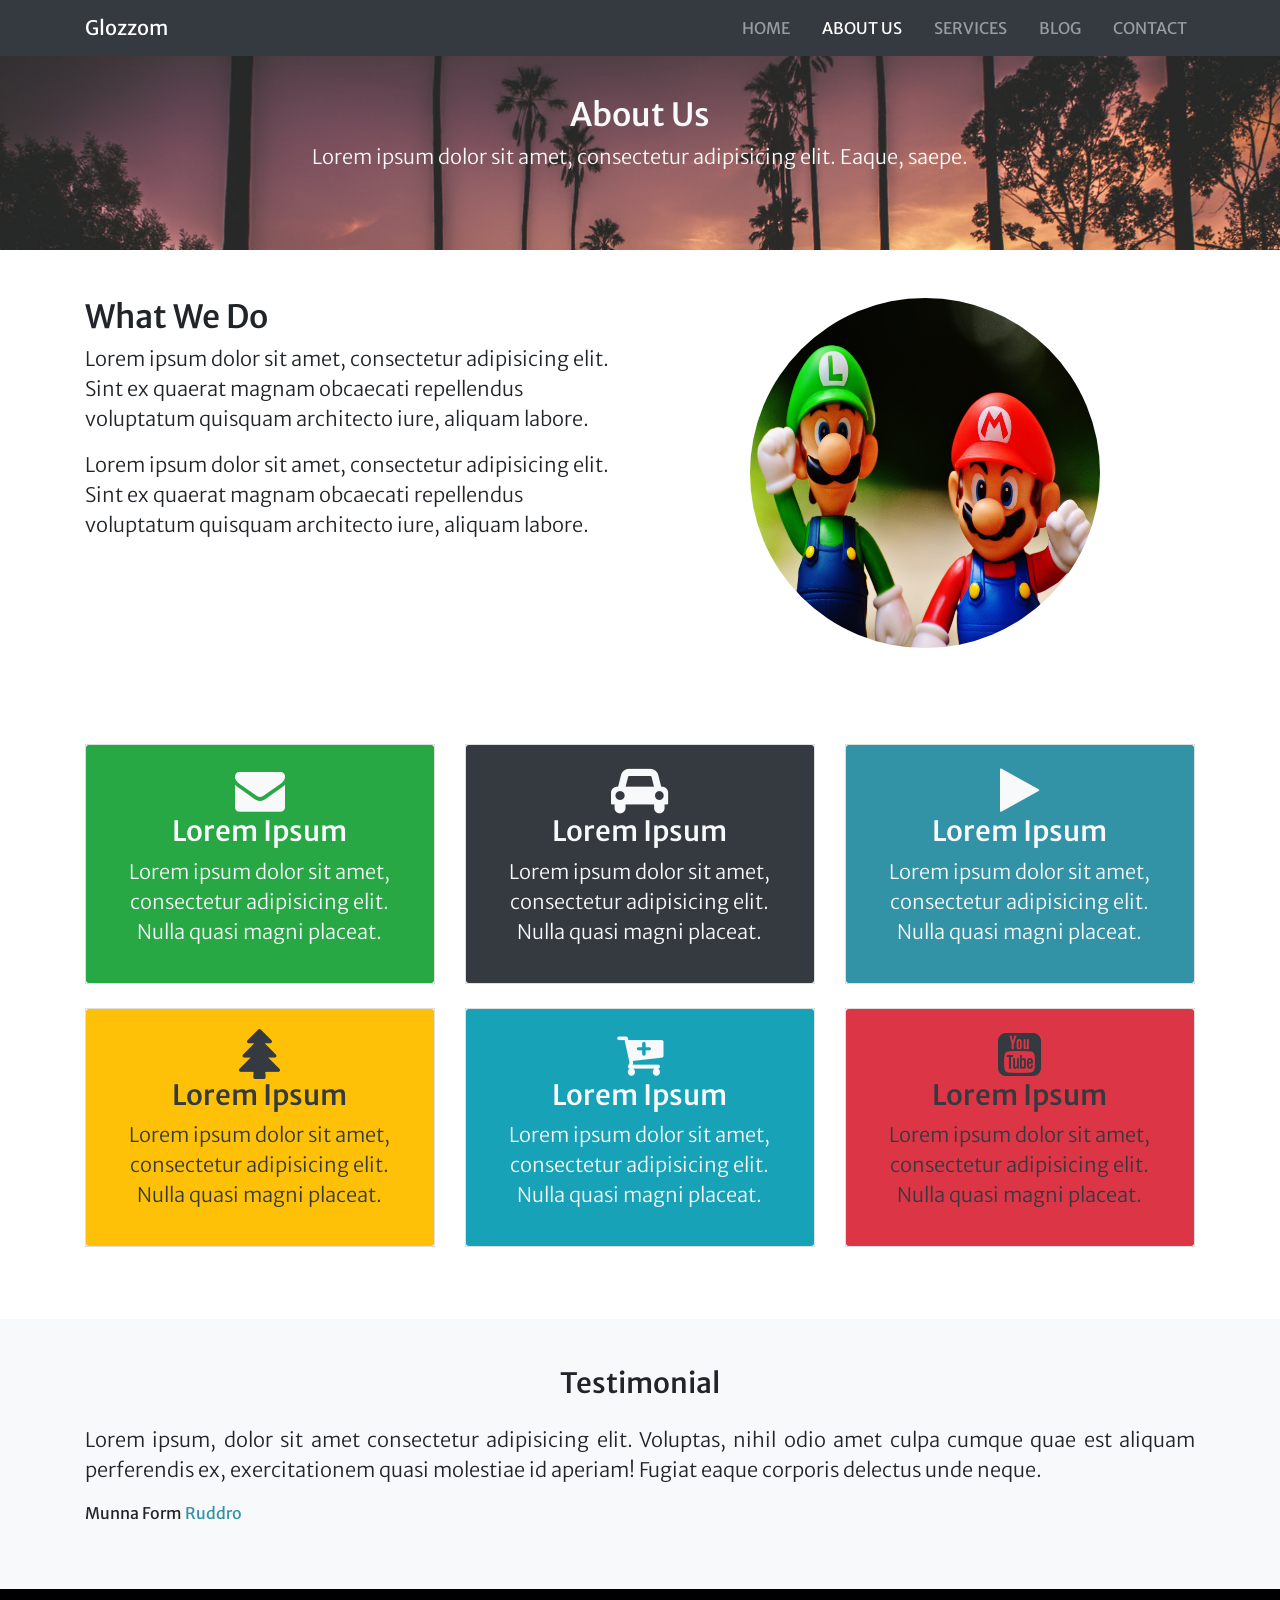
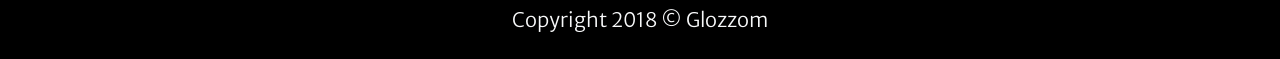
<file: Glozzom Project/src/about.html>
<!DOCTYPE html>
<html lang="en">
<head>
  <meta charset="UTF-8">
  <meta name="viewport" content="width=device-width, initial-scale=1.0">
  <meta http-equiv="X-UA-Compatible" content="ie=edge">
<link href="https://fonts.googleapis.com/css2?family=Merriweather+Sans&display=swap" rel="stylesheet">
  <link rel="stylesheet" href="css/navbar-fixed.css">
  <link rel="stylesheet" href="css/font-awesome.min.css">
  <link rel="stylesheet" href="css/bootstrap.css">
  <link rel="stylesheet" href="style.css">
  <link rel="shortcut icon" type="image/x-icon" href="img/icon.png">
  <title>About Us</title>
</head>
<body>
<!--navbar ## part-->
<section>
    <nav class="navbar bg-dark navbar-dark navbar-expand-md fixed-top">
        <div class="container">
        <a class="navbar-brand" href="indexnew.html">Glozzom
        </a>
        <button class="navbar-toggler" data-toggle="collapse" data-target="#navbarNav"><span class="navbar-toggler-icon"></span></button>
        <div class="collapse navbar-collapse ml-auto" id="navbarNav">
            <ul class="navbar-nav ml-auto">
                <li class="nav-item"><a class="nav-link" href="index.html">HOME</a></li>
                <li class="nav-item active"><a class="nav-link" href="about.html">ABOUT US</a></li>
                <li class="nav-item"><a class="nav-link" href="services.html">SERVICES</a></li>
                <li class="nav-item"><a class="nav-link" href="blog.html">BLOG</a></li>
                <li class="nav-item"><a class="nav-link" href="contact.html">CONTACT</a></li>
            </ul>
        </div>
    </div>
    </nav>
</section>
<!--#################################-->
<!--HEeader ### part-->
<!--#################################-->

<section id="head-section">
    <div class="overplay3">
        <div class="container">
           <div class="row">
               <div class="col mt-5 pt-5">
                <h2 class="text-center text-light">About Us</h2>
                <p class="text-center lead text-light">Lorem ipsum dolor sit amet, consectetur adipisicing elit. Eaque, saepe.</p>
                </div>
               </div>
           </div>    
    </div>
</section>
<!--########################-->
<!--What We Do ### part-->
<section> 
    <div class="container">
    <div class="row py-5">
        <div class="col-md-6">
            <h2>What We Do</h2>
            <p class="lead">Lorem ipsum dolor sit amet, consectetur adipisicing elit. Sint ex quaerat magnam obcaecati repellendus voluptatum quisquam architecto iure, aliquam labore.</p>
            <p class="lead">Lorem ipsum dolor sit amet, consectetur adipisicing elit. Sint ex quaerat magnam obcaecati repellendus voluptatum quisquam architecto iure, aliquam labore.</p>
        </div>
<!--second  ###  collm-->
<div class="col-md-6 text-center">
    <img class="img-fluid rounded-circle" src="img/4.jpeg" alt="4 slide">
</div>
    </div>
</div>
</section>

<!--IMo ######### part -->

<!--row first-->
<section id="imo-part" class="py-5">
    <div class="container">
   <div class="row">
           <div class="col-md-4">
                <div class="card">
                    <div class="card-body text-center bg-success text-light">
                        <i class="fa fa-envelope"></i>
                        <h3>Lorem Ipsum</h3>
                        <p class="lead">Lorem ipsum dolor sit amet, consectetur adipisicing elit. Nulla quasi magni placeat.</p>
                    </div>
                </div>
           </div>
           <!--colom 2-->
           <div class="col-md-4">
            <div class="card">
                <div class="card-body text-center bg-dark text-light">
                    <i class="fa fa-car"></i>
                    <h3>Lorem Ipsum</h3>
                    <p class="lead">Lorem ipsum dolor sit amet, consectetur adipisicing elit. Nulla quasi magni placeat.</p>
                </div>
            </div>
       </div>
       <!--collm 3-->
       <div class="col-md-4">
        <div class="card">
            <div class="card-body text-center bg-primary text-light">
                <i class="fa fa-play"></i>
                <h3>Lorem Ipsum</h3>
                <p class="lead">Lorem ipsum dolor sit amet, consectetur adipisicing elit. Nulla quasi magni placeat.</p>
            </div>
        </div>
   </div>
       </div>
   </div> 
   <!--row #### second-->
   <div class="container">
    <div class="row py-4">
            <div class="col-md-4">
                 <div class="card">
                     <div class="card-body text-center bg-warning text-dark">
                         <i class="fa fa-tree"></i>
                         <h3>Lorem Ipsum</h3>
                         <p class="lead">Lorem ipsum dolor sit amet, consectetur adipisicing elit. Nulla quasi magni placeat.</p>
                     </div>
                 </div>
            </div>
            <!--colom 2-->
            <div class="col-md-4">
             <div class="card">
                 <div class="card-body text-center bg-info text-light">
                     <i class="fa fa-cart-plus"></i>
                     <h3>Lorem Ipsum</h3>
                     <p class="lead">Lorem ipsum dolor sit amet, consectetur adipisicing elit. Nulla quasi magni placeat.</p>
                 </div>
             </div>
        </div>
        <!--collm 3-->
        <div class="col-md-4">
         <div class="card">
             <div class="card-body text-center bg-danger text-dark">
                 <i class="fa fa-youtube-square"></i>
                 <h3>Lorem Ipsum</h3>
                 <p class="lead">Lorem ipsum dolor sit amet, consectetur adipisicing elit. Nulla quasi magni placeat.</p>
             </div>
         </div>
    </div>
        </div>
    </div>
</section>

<!--TEstimonial ## part-->
<section class="bg-light py-5">
    
        <div class="container">
            <div class="row">
                <div class="col">

              
            <div class="text-center">
            <h3 class="">Testimonial</h3>
            <p class="lead text-italic text-justify mt-4">Lorem ipsum, dolor sit amet consectetur adipisicing elit. Voluptas, nihil odio amet culpa cumque quae est aliquam perferendis ex, exercitationem quasi molestiae id aperiam! Fugiat eaque corporis delectus unde neque.</p>

            <div class="text-left">

                <p class="">Munna Form <a href="http://www.facebook.com">Ruddro</a></p>

            </div>
          
        </div>
    </div>
</div>
       
    </div>
</section>





<!--last part-->
<section id="last-part">
   <div class="text-center py-2">
       <div class="container">
          <p class="lead text-light mt-2">Copyright 2018 © Glozzom</p>
       </div>
       
   </div>
</section>








  <!-- JS SCRIPT -->
  <script src="js/jquery.min.js"></script>
  <script src="js/popper.min.js"></script>
  <script src="js/bootstrap.min.js"></script>
  <script src="js/navbar-fixed.js"></script>
</body>
</html>
</file>
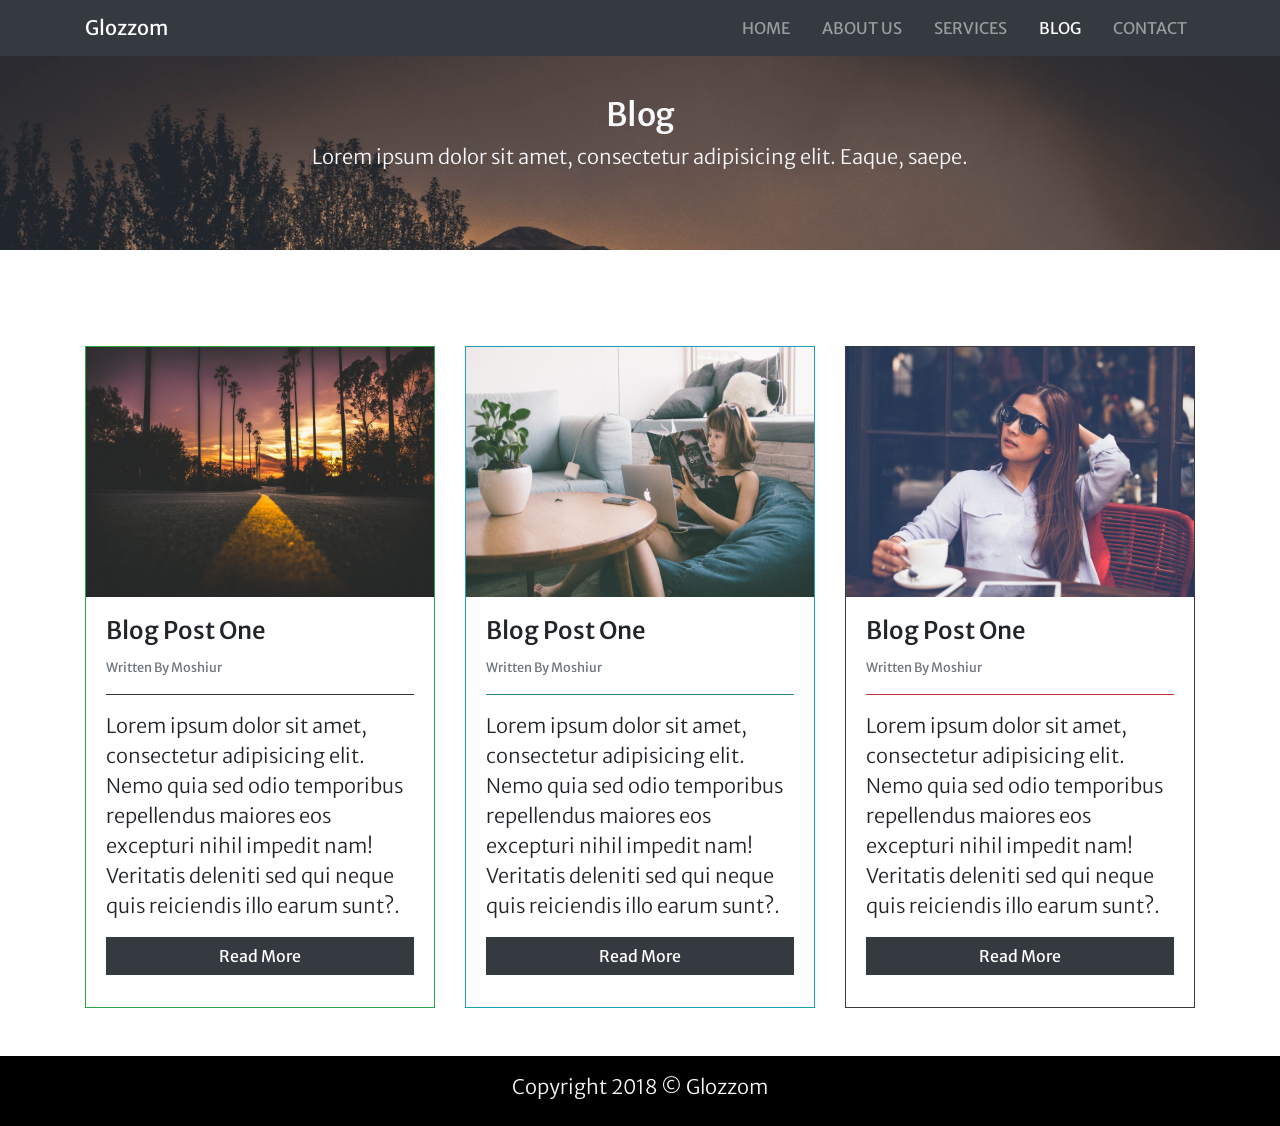
<file: Glozzom Project/src/blog.html>
<!DOCTYPE html>
<html lang="en">
<head>
  <meta charset="UTF-8">
  <meta name="viewport" content="width=device-width, initial-scale=1.0">
  <meta http-equiv="X-UA-Compatible" content="ie=edge">
<link href="https://fonts.googleapis.com/css2?family=Merriweather+Sans&display=swap" rel="stylesheet">
  <link rel="stylesheet" href="css/navbar-fixed.css">
  <link rel="stylesheet" href="css/font-awesome.min.css">
  <link rel="stylesheet" href="css/bootstrap.css">
  <link rel="stylesheet" href="style.css">
  <link rel="shortcut icon" type="image/x-icon" href="img/icon.png">
  <title>Blog</title>
</head>
<body>
<!--navbar ## part-->
<section>
    <nav class="navbar bg-dark navbar-dark navbar-expand-md fixed-top">
        <div class="container">
        <a class="navbar-brand" href="indexnew.html">Glozzom
        </a>
        <button class="navbar-toggler" data-toggle="collapse" data-target="#navbarNav"><span class="navbar-toggler-icon"></span></button>
        <div class="collapse navbar-collapse ml-auto" id="navbarNav">
            <ul class="navbar-nav ml-auto">
                <li class="nav-item"><a class="nav-link" href="index.html">HOME</a></li>
                <li class="nav-item"><a class="nav-link" href="about.html">ABOUT US</a></li>
                <li class="nav-item"><a class="nav-link" href="services.html">SERVICES</a></li>
                <li class="nav-item active"><a class="nav-link" href="blog.html">BLOG</a></li>
                <li class="nav-item"><a class="nav-link" href="contact.html">CONTACT</a></li>
            </ul>
        </div>
    </div>
    </nav>
</section>
<!--#################################-->
<!--HEeader ### part-->
<!--#################################-->

<section id="blog-section">
    <div class="overplay4">
        <div class="container">
           <div class="row">
               <div class="col mt-5 pt-5">
                <h2 class="text-center text-light">Blog</h2>
                <p class="text-center lead text-light">Lorem ipsum dolor sit amet, consectetur adipisicing elit. Eaque, saepe.</p>
                </div>
               </div>
           </div>    
    </div>
</section>
<!--########################-->
<!--blog ### part-->

<!--first blog-->
<section id="blog-part" class="py-5">
  <div class="container">
    <div class="row">
        <div class="col-md-4 col-sm-12 mt-5">
            <div class="card border-success">
                <img class="img-fluid card-img-top" src="img/1.jpeg" alt="first">
                <div class="card-body">
                    <div class="card-title">
                        <h4>Blog Post One</h4>
                        <small class="text-muted">Written By Moshiur</small>
                        <hr class="bg-dark">
                        <p class="lead">Lorem ipsum dolor sit amet, consectetur adipisicing elit. Nemo quia sed odio temporibus repellendus maiores eos excepturi nihil impedit nam! Veritatis deleniti sed qui neque quis reiciendis illo earum sunt?.</p>
                        <a class="btn btn-dark btn-block" href="#">Read More</a>
                    </div>
                </div>
            </div>
        </div>
        <!--2nd blog-->
        <div class="col-md-4 col-sm-12 mt-5">
            <div class="card border-info">
                <img class="img-fluid card-img-top" src="img/5.jpeg" alt="first">
                <div class="card-body">
                    <div class="card-title">
                        <h4>Blog Post One</h4>
                        <small class="text-muted">Written By Moshiur</small>
                        <hr class="bg-primary">
                        <p class="lead">Lorem ipsum dolor sit amet, consectetur adipisicing elit. Nemo quia sed odio temporibus repellendus maiores eos excepturi nihil impedit nam! Veritatis deleniti sed qui neque quis reiciendis illo earum sunt?.</p>
                        <a class="btn btn-dark btn-block" href="#">Read More</a>
                    </div>
                </div>
            </div>
        </div>
        <!--3rd blog-->
        <div class="col-md-4 col-sm-12 mt-5">
            <div class="card border-dark">
                <img class="img-fluid card-img-top" src="img/6.jpeg" alt="first">
                <div class="card-body">
                    <div class="card-title">
                        <h4>Blog Post One</h4>
                        <small class="text-muted">Written By Moshiur</small>
                        <hr class="bg-danger">
                        <p class="lead">Lorem ipsum dolor sit amet, consectetur adipisicing elit. Nemo quia sed odio temporibus repellendus maiores eos excepturi nihil impedit nam! Veritatis deleniti sed qui neque quis reiciendis illo earum sunt?.</p>
                        <a class="btn btn-dark btn-block" href="#">Read More</a>
                    </div>
                </div>
            </div>
        </div>
    </div>
  </div>
</section>























<!--last part-->
<section id="last-part">
   <div class="text-center py-2">
       <div class="container">
          <p class="lead text-light mt-2">Copyright 2018 © Glozzom</p>
       </div>
       
   </div>
</section>

  <!-- JS SCRIPT -->
  <script src="js/jquery.min.js"></script>
  <script src="js/popper.min.js"></script>
  <script src="js/bootstrap.min.js"></script>
  <script src="js/navbar-fixed.js"></script>
</body>
</html>
</file>
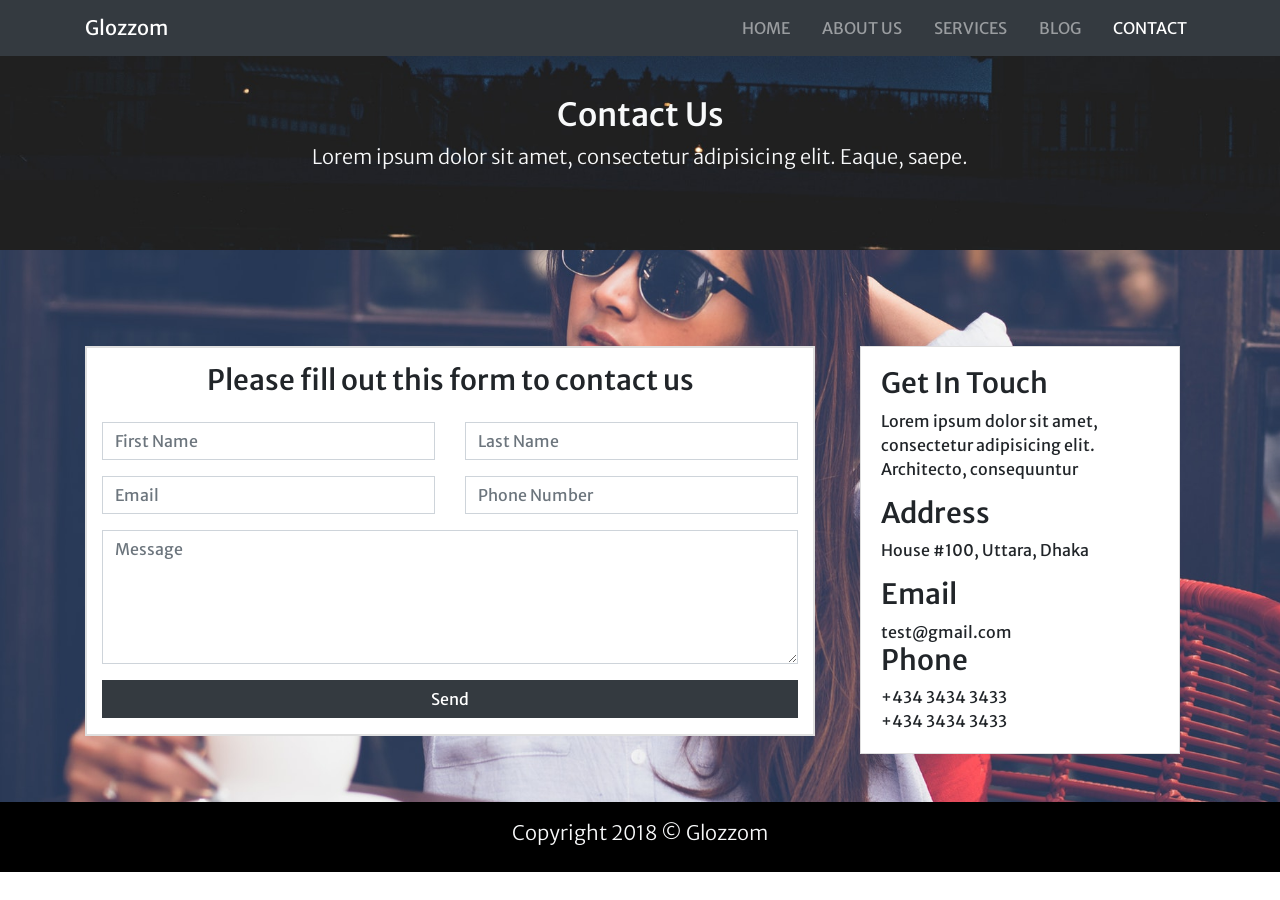
<file: Glozzom Project/src/contact.html>
<!DOCTYPE html>
<html lang="en">
<head>
  <meta charset="UTF-8">
  <meta name="viewport" content="width=device-width, initial-scale=1.0">
  <meta http-equiv="X-UA-Compatible" content="ie=edge">
<link href="https://fonts.googleapis.com/css2?family=Merriweather+Sans&display=swap" rel="stylesheet">
  <link rel="stylesheet" href="css/navbar-fixed.css">
  <link rel="stylesheet" href="css/font-awesome.min.css">
  <link rel="stylesheet" href="css/bootstrap.css">
  <link rel="stylesheet" href="style.css">
  <link rel="shortcut icon" type="image/x-icon" href="img/icon.png">
  <title>Contact</title>
</head>
<body>
<!--navbar ## part-->
<section>
    <nav class="navbar bg-dark navbar-dark navbar-expand-md fixed-top">
        <div class="container">
        <a class="navbar-brand" href="indexnew.html">Glozzom
        </a>
        <button class="navbar-toggler" data-toggle="collapse" data-target="#navbarNav"><span class="navbar-toggler-icon"></span></button>
        <div class="collapse navbar-collapse ml-auto" id="navbarNav">
            <ul class="navbar-nav ml-auto">
                <li class="nav-item"><a class="nav-link" href="index.html">HOME</a></li>
                <li class="nav-item"><a class="nav-link" href="about.html">ABOUT US</a></li>
                <li class="nav-item"><a class="nav-link" href="services.html">SERVICES</a></li>
                <li class="nav-item"><a class="nav-link" href="blog.html">BLOG</a></li>
                <li class="nav-item active"><a class="nav-link" href="contact.html">CONTACT</a></li>
            </ul>
        </div>
    </div>
    </nav>
</section>
<!--#################################-->
<!--HEeader ### part-->
<!--#################################-->


<section id="contact-section">
    <div class="overplay5">
        <div class="container">
           <div class="row">
               <div class="col mt-5 pt-5">
                <h2 class="text-center text-light">Contact Us</h2>
                <p class="text-center lead text-light">Lorem ipsum dolor sit amet, consectetur adipisicing elit. Eaque, saepe.</p>
                </div>
               </div>
           </div>    
    </div>
</section>

<!--form ## section -->
<section id="form-section" class="py-5">
    <div class="form-overplay">
    <!--first row-->
    <div class="container">
        <div class="row">
            <!--first collm-->
            <div class="col-md-8 mt-5">
               <div class="card">
                   <div class="card body text-center">
                       <div class="container">
                       <div class="row">
                           <div class="col">
                            <h3 class="py-3"> Please fill out this form to contact us</h3>
                           </div>
                       </div>
                        <!--nested row-->
            <div class="row">
                <div class="col">                   
                      <!--1st collm-->                   
                            <div class="form-group">
                                <input class="form-control" type="text" placeholder="First Name">
                            </div>
                        </div>
                      <!--2n colllm-->
                        <div class="col">
                            <div class="form-group">
                                <input class="form-control" type="text" placeholder="Last Name">
                            </div>
                        </div>
                    </div>
                    <!--3rd collm-->
                    <div class="row">
                        <div class="col">
                            <div class="form-group">
                                <input class="form-control" type="text" placeholder="Email">
                            </div>
                        </div>
                        <div class="col">
                            <div class="form-group">
                                <input class="form-control" type="text" placeholder="Phone Number">
                            </div>
                        </div>
                    </div>             
                    <!--forth collm-->
                    <div class="row">
                        <div class="col">
                            <div>
                                <textarea class="form-control" placeholder="Message" name="" id="" cols="30" rows="5"></textarea>
                               </div>
                        </div>
                    </div>       
                   <div class="row">
                       <div class="col">
                        <div class="py-3">
                            <input class="btn btn-dark btn-block" type="submit" value="Send">
                          </div>
                       </div>
                   </div>
                </div>        
                </div>
            </div>
                   </div>       
            <!--second collm-->
            <div class="col-md-4 mt-5">
                <div class="container">
                    <div class="card">
                        <div class="card-body">
                    <div>
                        <h3>Get In Touch</h3>
                    </div>
                    <div>
                        <p>Lorem ipsum dolor sit amet, consectetur adipisicing elit. Architecto, consequuntur</p>
                    </div>
                    <div>
                       <h3>Address</h3> 
                    </div>
                    <div>
                        <p>House #100, Uttara, Dhaka</p>
                    </div>
                    <div>
                        <h3>Email</h3>
                    </div>
                    <div>
                        test@gmail.com 
                    </div>
                    <div>
                        <h3>Phone</h3>
                    </div>
                    <div>
                        +434 3434 3433
                    </div>
                    <div>
                        +434 3434 3433
                    </div>
                </div>
            </div>
        </div>
            </div>
        </div>
    </div>
</div>
</div>
</div>
</section>





















<!--last part-->
<section id="last-part">
   <div class="text-center py-2">
       <div class="container">
          <p class="lead text-light mt-2">Copyright 2018 © Glozzom</p>
       </div>
       
   </div>
</section>

  <!-- JS SCRIPT -->
  <script src="js/jquery.min.js"></script>
  <script src="js/popper.min.js"></script>
  <script src="js/bootstrap.min.js"></script>
  <script src="js/navbar-fixed.js"></script>
</body>
</html>
</file>
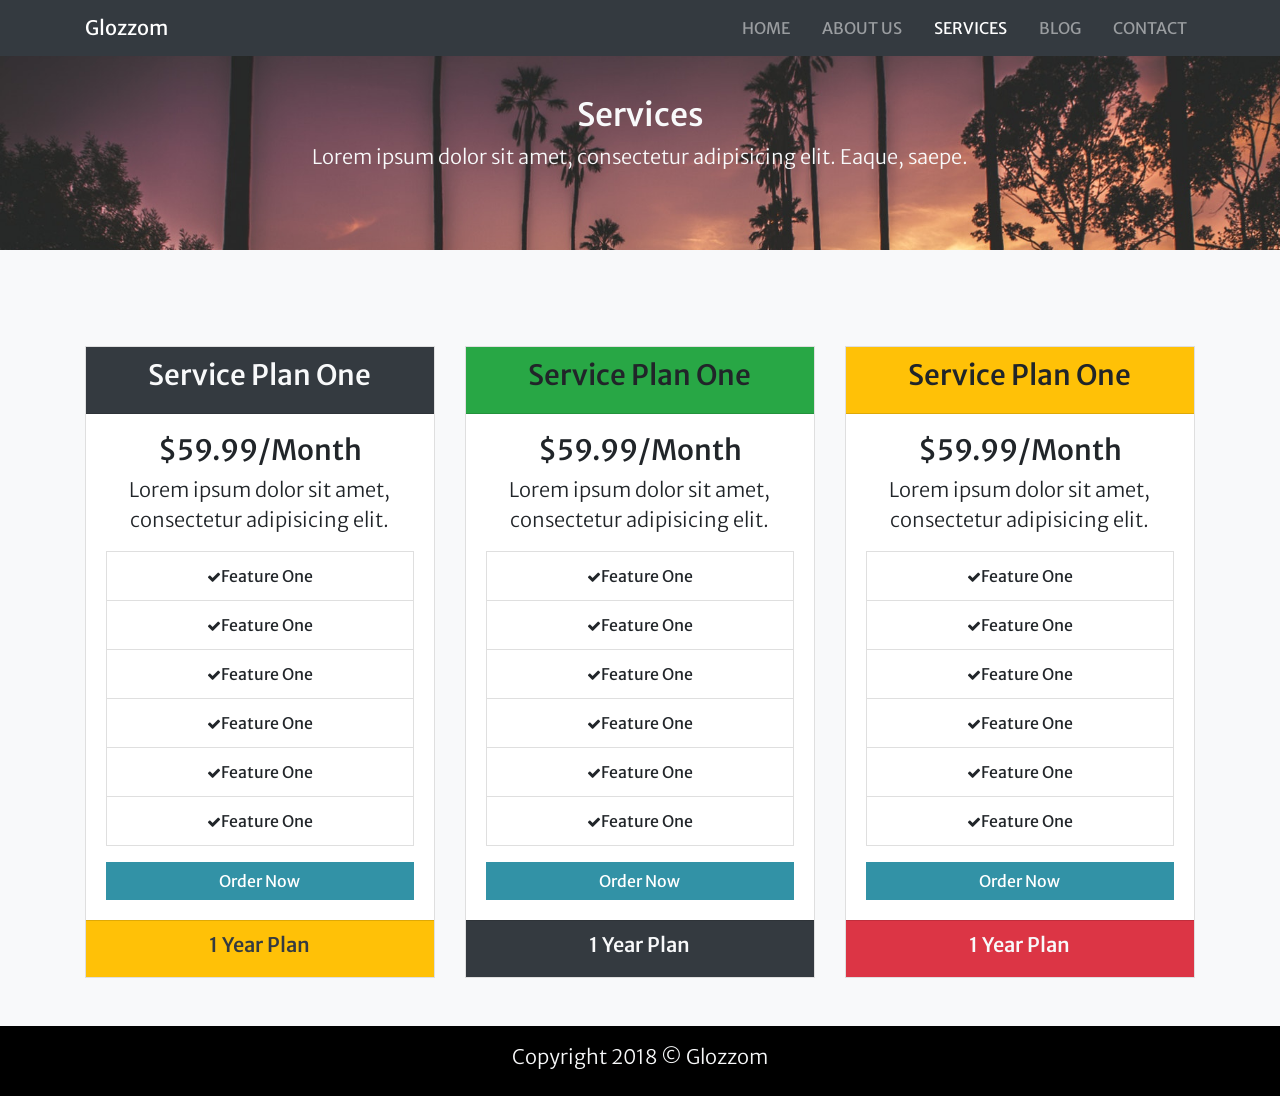
<file: Glozzom Project/src/services.html>
<!DOCTYPE html>
<html lang="en">
<head>
  <meta charset="UTF-8">
  <meta name="viewport" content="width=device-width, initial-scale=1.0">
  <meta http-equiv="X-UA-Compatible" content="ie=edge">
<link href="https://fonts.googleapis.com/css2?family=Merriweather+Sans&display=swap" rel="stylesheet">
  <link rel="stylesheet" href="css/navbar-fixed.css">
  <link rel="stylesheet" href="css/font-awesome.min.css">
  <link rel="stylesheet" href="css/bootstrap.css">
  <link rel="stylesheet" href="style.css">
  <link rel="shortcut icon" type="image/x-icon" href="img/icon.png">
  <title>Services</title>
</head>
<body>
<!--navbar ## part-->
<section>
    <nav class="navbar bg-dark navbar-dark navbar-expand-md fixed-top">
        <div class="container">
        <a class="navbar-brand" href="indexnew.html">Glozzom
        </a>
        <button class="navbar-toggler" data-toggle="collapse" data-target="#navbarNav"><span class="navbar-toggler-icon"></span></button>
        <div class="collapse navbar-collapse ml-auto" id="navbarNav">
            <ul class="navbar-nav ml-auto">
                <li class="nav-item"><a class="nav-link" href="index.html">HOME</a></li>
                <li class="nav-item"><a class="nav-link" href="about.html">ABOUT US</a></li>
                <li class="nav-item active"><a class="nav-link" href="services.html">SERVICES</a></li>
                <li class="nav-item"><a class="nav-link" href="blog.html">BLOG</a></li>
                <li class="nav-item"><a class="nav-link" href="contact.html">CONTACT</a></li>
            </ul>
        </div>
    </div>
    </nav>
</section>
<!--#################################-->
<!--HEeader ### part-->
<!--#################################-->

<section id="head-section">
    <div class="overplay3">
        <div class="container">
           <div class="row">
               <div class="col mt-5 pt-5">
                <h2 class="text-center text-light">Services</h2>
                <p class="text-center lead text-light">Lorem ipsum dolor sit amet, consectetur adipisicing elit. Eaque, saepe.</p>
                </div>
               </div>
           </div>    
    </div>
</section>

<!--product part-->
<section id="product-item" class="bg-light text-center py-5">
    <div class="container">
        <div class="row">
            <div class="col-md-4 mt-5">
                <div class="card">
                    <div class="card-header bg-dark text-light">
                        <h3>Service Plan One</h3>
                    </div>
                    <div class="card-body">
                        <h3>$59.99/Month</h3>
                        <p class="lead">Lorem ipsum dolor sit amet, consectetur adipisicing elit.</p>
                        <!--list into collm-->
                        <ul class="list-group">
                            <li class="list-group-item"><i class="fa fa-check"></i>Feature One</li>
                            <li class="list-group-item"><i class="fa fa-check"></i>Feature One</li>
                            <li class="list-group-item"><i class="fa fa-check"></i>Feature One</li>
                            <li class="list-group-item"><i class="fa fa-check"></i>Feature One</li>
                            <li class="list-group-item"><i class="fa fa-check"></i>Feature One</li>
                            <li class="list-group-item"><i class="fa fa-check"></i>Feature One</li>
                        </ul> 
                        <div class="mt-3">
                            <a class="btn btn-primary btn-block" href="#">Order Now</a> 
                        </div>
                                     
                    </div>
                    <div class="card-footer bg-warning text-dark">
                        <h5>1 Year Plan</h5>
                    </div>
                </div>
            </div>
            <!--product 2-->
            <div class="col-md-4 mt-5">
                <div class="card card-1">
                    <div class="card-header bg-success">
                        <h3>Service Plan One</h3>
                    </div>
                    <div class="card-body">
                        <h3>$59.99/Month</h3>
                        <p class="lead">Lorem ipsum dolor sit amet, consectetur adipisicing elit.</p>
                        <!--list into collm-->
                        <ul class="list-group">
                            <li class="list-group-item"><i class="fa fa-check"></i>Feature One</li>
                            <li class="list-group-item"><i class="fa fa-check"></i>Feature One</li>
                            <li class="list-group-item"><i class="fa fa-check"></i>Feature One</li>
                            <li class="list-group-item"><i class="fa fa-check"></i>Feature One</li>
                            <li class="list-group-item"><i class="fa fa-check"></i>Feature One</li>
                            <li class="list-group-item"><i class="fa fa-check"></i>Feature One</li>
                        </ul> 
                        <div class="mt-3">
                            <a class="btn btn-primary btn-block" href="#">Order Now</a> 
                        </div>
                                     
                    </div>
                    <div class="card-footer bg-dark text-light">
                        <h5>1 Year Plan</h5>
                    </div>
                </div>
            </div>
            <!--product 3-->
            <div class="col-md-4 mt-5">
                <div class="card">
                    <div class="card-header bg-warning">
                        <h3>Service Plan One</h3>
                    </div>
                    <div class="card-body">
                        <h3>$59.99/Month</h3>
                        <p class="lead">Lorem ipsum dolor sit amet, consectetur adipisicing elit.</p>
                        <!--list into collm-->
                        <ul class="list-group">
                            <li class="list-group-item"><i class="fa fa-check"></i>Feature One</li>
                            <li class="list-group-item"><i class="fa fa-check"></i>Feature One</li>
                            <li class="list-group-item"><i class="fa fa-check"></i>Feature One</li>
                            <li class="list-group-item"><i class="fa fa-check"></i>Feature One</li>
                            <li class="list-group-item"><i class="fa fa-check"></i>Feature One</li>
                            <li class="list-group-item"><i class="fa fa-check"></i>Feature One</li>
                        </ul> 
                        <div class="mt-3">
                            <a class="btn btn-primary btn-block" href="#">Order Now</a> 
                        </div>
                                     
                    </div>
                    <div class="card-footer bg-danger text-light">
                        <h5>1 Year Plan</h5>
                    </div>
                </div>
            </div>
        </div>
    </div>
</section>
















<!--last part-->
<section id="last-part">
   <div class="text-center py-2">
       <div class="container">
          <p class="lead text-light mt-2">Copyright 2018 © Glozzom</p>
       </div>
       
   </div>
</section>








  <!-- JS SCRIPT -->
  <script src="js/jquery.min.js"></script>
  <script src="js/popper.min.js"></script>
  <script src="js/bootstrap.min.js"></script>
  <script src="js/navbar-fixed.js"></script>
</body>
</html>
</file>
<file: Cuda Project/style.css>
body{
    font-family: 'Titillium Web',sans-serif;
    color: white;
    text-align: center;
}
/*Basic SetUp*/

.html{

    font-size:62.5%;
}
:focus{
    outline: 0;
}
.btn1:focus, .btn1.focus {
    outline: 0;
    box-shadow: none;
}
.uk-grid {
    margin-left: 0px;
}
/*HEader Part*/
header{
    background: linear-gradient(rgba(135,80,156,.9),rgba(135,80,156,.9)),url(img/bg5.jpeg);
    background-attachment: fixed;
    background-size: cover;
    background-position: bottom;
}
h1{
    margin-top: 5rem;
    margin-left: 3rem;
    margin-right: 3rem;
}
header .btn{
 margin-top: 4.5rem;
 padding-left: 3rem;
 padding-right:3rem;
 padding-top: .8rem;
 padding-bottom: .7rem;
 background: #eb7d4b;
 border-color: #c86a40;
 color: white;
 border-bottom: .2rem solid #c86a40;
}

header .btn:hover{
    cursor: pointer;
    box-shadow: inset 0 .2rem .5rem rgba(60,71,97,0.8);
}
/*Nav Part*/
.nav-link{

    color: white;
    font-size: 1rem;
    margin-top: 1.5rem;
    margin-left: 1.5rem;
}
.navbar-brand{
    margin-top: 1rem;
}
.nav-link:hover{
    cursor: pointer;
    box-shadow: inset 0 .2rem .5rem rgba(41, 51, 75, 0.8);
    color: white;
    transition: .8s;
}
.navbar-toggler-icon{
    margin-top: 1rem;
    
}
/*Sticky Part*/
.sticky {
    position: fixed;
    top: 0;
    left: 0;
    width: 100%;
    background: rgba(135,80,156,.9);
    height: 3rem;
    box-shadow: 0 .3rem .5rem rgba(255,255,255,.9);
    z-index: 9999;
}

.sticky .nav-link {
        margin-top: 0;
    }

.sticky .navbar-brand {
        margin-top: 0;
    }

/*Services Part*/
.service .uk-grid {
    margin-left: 0px;
}
.services{

    background: linear-gradient(rgba(23,194,164,.9),rgba(23,194,164,.9)),url(img/d1.jpg);
    background-attachment: fixed;
    background-size: cover;
    background-position: top;
}
.services img{
    height: 7rem;
}


/*Team Part*/
.team{
   
    background: linear-gradient(rgba(231,241,248,.9),rgba(231,241,248,.9)),url(img/people.jpeg);
    background-attachment: fixed;
    background-size: cover;
}

.team h5{
    margin-top: 3rem;
    color: #27283d;
}
.team h6{
    color: #30bae7;
}
.team p{
    color: #3c4761;
}
.team h2
{
    color: #3c4761;
}
.team .team-icon a{
    text-align: center;
}
.fa{
    font-size: 1.5rem;
    border: 1px solid #3c4761;
    padding: .5rem;
    background:#3c4761;
    color:whitesmoke;
    border-radius: 10rem;
    margin-top: 2rem;
    margin-left: .5rem;
}
.fa:hover{
   
    background: black;
    color: white;
    transform: rotate(-720deg);
    transition: .3s;
}
/*Protfolio Part*/

.portfolio
{
    background: linear-gradient(rgba(255,221,153,.9),rgba(255,221,153,.9)),url(img/d4.webp);
    color: #27283d ;
    background-attachment: fixed;
    background-size: cover;
    background-position: center;
}
.portfolio .btn{

    text-transform: uppercase;
    font-size: 1rem;
    padding: .6rem 1rem;
    border: .2rem  #ebc985;
    border-radius: .3rem;
    color: #3c4761;
    margin: .3rem;
    transition: .5s;
    background: #ebc985;
}
.portfolio button:hover{
    cursor: pointer;
    box-shadow: inset 0 .2rem .5rem rgba(60,71,97,0.8);

}

.portfolio .mixitup-control-active{
    
    background: white;
}
.portfolio img{
    height: 20rem;
}
/*Progress Section*/
svg.radial-progress {
    height: auto;
    max-width: 10rem;
    padding: 1em;
    transform: rotate(-90deg);
    width: 100%;
  }
  
  svg.radial-progress circle {
    fill: rgba(0,0,0,0);
    stroke: #fff;
    stroke-dashoffset: 219.91148575129; 
    stroke-width: 10;
  }
  
  svg.radial-progress circle.incomplete { opacity: 0.25; }
  
  svg.radial-progress circle.complete { stroke-dasharray: 219.91148575129; }
  
  svg.radial-progress text {
    fill: #fff;
    text-anchor: middle;
  }

  svg.radial-progress circle{
      stroke-width: 5;
  }

svg.radial-progress text
{
    fill: #3c4761;
    font-size: .8rem;
}
svg.web circle{
    stroke:#30bae7 ;
}
svg.html circle{
    stroke:#d74680 ;
}

svg.graphic circle{
    stroke:#15c7a8 ;
}

svg.ui circle{
    stroke:#eb7d4b ;
}
.progress-bar h3{
    color:#3c4761;
    text-transform: uppercase;
}
.progress-bar P{
    color: #3c4761;
    margin-top: 3rem;

}

.progress-bar{
    background: linear-gradient(rgba(255,255,255,.9),rgba(255,255,255,.9)),url(img/d2.webp);
    
    background-size: cover;
    background-attachment: fixed;
    background-position: center;

}


/*About Part*/
.about .uk-grid {
    margin-left: 0px;
}
.about{
    color:;
    background: linear-gradient(rgba(215,70,128,.9),rgba(215,70,128,.9)),url(img/test.jpg);
    background-attachment: fixed;
    background-repeat: no-repeat;
    background-size: cover;
}
.about .clint-photo img{

    height: 6rem;
    border-radius: 50%;
    margin-bottom: 3rem;
}
.about .clint-review {
    width: 35rem;
    float: left;
}
.about .role{
    color: #fd9;
}
.about .clint-review p{
    font-style:Italic;
    font-size: 1.5rem;
}
.about .lead{
    font-size: 1.6rem;
}

/*Contact Part*/

.contact{
    color: white;
    background: linear-gradient(rgba(60,84,153,.9),rgba(60,84,153,.9)),url(img/contact.jpg);
    background-attachment: fixed;
    background-position: top;
    background-repeat: no-repeat;
    background-size: cover;
}
.contact .message{
margin-left: 10%;
margin-right: 10%;

}
.contact input{
    background:#273a71;
    border: .1rem solid #273a71;
    border-radius: 5rem;
}
.contact ::placeholder{
    color:white;
    
}

.contact textarea{
    background:#273a71;
    border: .1rem solid #273a71;
    font-size: 1.3rem;
    border-radius: 2rem;
}

.contact .btn{
    margin-top: 4.5rem;
    padding-left: 3rem;
    padding-right:3rem;
    padding-top: .8rem;
    padding-bottom: .7rem;
    background: #30bae7;
    border-color: #299ec5;
    color: white;
    border-bottom: .2rem solid #299ec5;
   }

   .contact .btn:hover{
    cursor: pointer;
    box-shadow: inset 0 .2rem .5rem rgba(60,71,97,0.8);
   }
    
/*Footer Part*/
   .footer
   {
    color: white;
    background: #344b8e;
    padding: 3rem;
    text-align: center;
    border-top: .1rem solid rgba(255,255,255,.3);
    font-style: bold;
}
   .footer a{

    padding-left: 2rem;
    font-size: 1.3rem;
    color: white;
   }
   .footer a {
    padding-left: 0rem;
    font-size: 1.3rem;
    color: white;
}
</file>
<file: Cuda Project/css/responsive.css>
@media(max-width:991px){

    .sticky {
    position: fixed;
    top: 0;
    left: 0;
    width: 100%;
    background: rgba(135,80,156,.9);
    height: 3rem;
    box-shadow: 0 .3rem .5rem rgba(255,255,255,.9);
    z-index: 9999;
}
.sticky .navbar-toggler {
    padding: 0rem 0.75rem;
    font-size: 1.25rem;
    line-height: 1;
    background-color: transparent;
    border: 1px solid transparent;
    border-radius: 0.25rem;
}
.navbar img{
    width: 70%;
}
.navbar{
    padding: 0;
}
.navbar-nav{
    background-color: #000;
    color: #fff;
}
.nav-link{

    color: white;
    font-size: 1rem;
    margin-top: 0rem;
    margin-left: 0rem;
}
h1 {
    margin-top: 5rem;
    margin-left: 0rem;
    margin-right: 0rem;
}
.portfolio img{
    height: 15rem;
}
}
@media(max-width:574px){
    h1{
    margin-top: 5rem;
    font-size: 2rem;
}
.contact .message {
    margin-left: 0%;
    margin-right: 0%;
}
.portfolio img{
    height: 10rem;
}
.display-4 {
    font-size: 2.5rem;
    font-weight: 300;
    line-height: 1.2;
}
.navbar img{
    width: 70%;
}
.navbar{
    padding: 0;
}
.about .clint-review p{
    font-size: 1.1rem;
}
.about .clint-review h3{
    font-size: 1.1rem;
}
.about .clint-review .role{
    font-size: 1.1rem;
    font-weight: 700;
}
.contact input{
    background:#273a71;
    border: .1rem solid #273a71;
    border-radius: 0rem;
}
.contact textarea{
    background:#273a71;
    border: .1rem solid #273a71;
    font-size: 1.3rem;
    border-radius: 0rem;
}
}
</file>
<file: LoopLab Project/css/navbar-fixed.css>
html, body {
  height: 100%;
}

.container-fluid > .container, .container > .row {
  height: 100%;
}

/* nav */
nav {
  min-height: 3.5rem;
}
nav.fixed-top {
  padding: 0.5rem;
}
nav.bg-primary li a {
  color: #fff !important;
}
nav li a.active {
  padding: .2rem .4rem;
  color: #0275d8 !important;
  background-color: #fff;
  border-radius: .2rem;
  margin: .3rem 0.6rem;
}
nav .navbar-collapse.collapsing ul,
nav .navbar-collapse.show ul {
  margin-top: 3rem;
}
nav .navbar-collapse.collapsing li a,
nav .navbar-collapse.show li a  {
  padding: 0.5rem;
}

nav .navbar-collapse.show li a.active  {
  margin: 0;
}

.navbar-toggler {
  border: 0;
}

.bg-primary {
  color: #fff;
}
</file>
<file: Mizuxe Project/src/css/navbar-fixed.css>
html, body {
  height: 100%;
}

.container-fluid > .container, .container > .row {
  height: 100%;
}

/* nav */
nav {
  min-height: 3.5rem;
}
nav.fixed-top {
  padding: 0.5rem;
}
nav.bg-primary li a {
  color: #fff !important;
}
nav li a.active {
  padding: .2rem .4rem;
  color: #0275d8 !important;
  background-color: #fff;
  border-radius: .2rem;
  margin: .3rem 0.6rem;
}
nav .navbar-collapse.collapsing ul,
nav .navbar-collapse.show ul {
  margin-top: 3rem;
}
nav .navbar-collapse.collapsing li a,
nav .navbar-collapse.show li a  {
  padding: 0.5rem;
}

nav .navbar-collapse.show li a.active  {
  margin: 0;
}

.navbar-toggler {
  border: 0;
}

.bg-primary {
  color: #fff;
}
</file>
<file: Mizuxe Project/src/css/style.css>
body{
  font-family: 'Shadows Into Light', cursive;
}
:focus{
    outline: 0;
}
.btn1:focus, .btn1.focus {
    outline: 0;
    box-shadow: none;
}
#home-section h1{
    font-weight: 700;
  }
}
.card:hover {
  background: #3292a6;
  color: #fff; }
 
  .nav-link:hover {
    background: #3292a6;
    color: #fff;
  border-radius: 0px;
  
  }


#authors-section .fa {

    font-size: 30px;
   color: rgb(69, 94, 177); 
   
    padding: 20px;

}
@media(max-width:500px){
  #home-section h1{
    font-size: 5rem;
    font-weight: 700;
  }
}
</file>
<file: Glozzom Project/src/css/navbar-fixed.css>
html, body {
  height: 100%;
}

.container-fluid > .container, .container > .row {
  height: 100%;
}

/* nav */
nav {
  min-height: 3.5rem;
}
nav.fixed-top {
  padding: 0.5rem;
}
nav.bg-primary li a {
  color: #fff !important;
}
nav li a.active {
  padding: .2rem .4rem;
  color: #0275d8 !important;
  background-color: #fff;
  border-radius: .2rem;
  margin: .3rem 0.6rem;
}
nav .navbar-collapse.collapsing ul,
nav .navbar-collapse.show ul {
  margin-top: 3rem;
}
nav .navbar-collapse.collapsing li a,
nav .navbar-collapse.show li a  {
  padding: 0.5rem;
}

nav .navbar-collapse.show li a.active  {
  margin: 0;
}

.navbar-toggler {
  border: 0;
}

.bg-primary {
  color: #fff;
}
</file>
<file: Glozzom Project/src/style.css>
body{
    font-family: 'Merriweather Sans', sans-serif;
}
.carousel-item{

    height: 450px;
}
.carousel-item-1{

    background: url("img/1.jpeg");
    background-size: cover;
}
.carousel-item-2{

    background: url("img/2.jpeg");
    background-size: cover;
}
.carousel-item-3{

    background: url("img/3.jpeg");
    background-size: cover;
}

.fa{
    font-size: 50px;
}

#home-section{
    
    background: linear-gradient(rgba(0, 0, 0, 0.7),rgba(0, 0, 0, 0.7)),url(img/5.jpeg);
    padding: 2rem 0rem;
    background-size: cover;
    background-attachment: fixed;
    background-repeat: no-repeat;
}



.rounded{
    border-radius: 0.25rem !important
}


#body-section{

    background: url("img/3.jpeg");
    min-height: 250px;
    background-size: cover;
    background-attachment: fixed;
    position: relative;
    background-repeat: no-repeat;
}
 #body-section .overplay2{

    
    position: absolute;
    background: rgba(0, 0, 0, 0.7);
    height: 100%;
    width: 100%;
    top: 0;
    left: 0;

}
#body-section .fa{
    color: red;
    font-size: 50px;
}
#photo-gallery img
{
    min-height: 250px;
}

#last-part {
    background: black;
}
.nav-item{
    padding-left: 1em;
}



#head-section{

    background: url("img/1.jpeg");
    min-height: 250px;
    background-size: cover;
    background-attachment: fixed;
    position: relative;
    background-repeat: no-repeat;
}
 #head-section .overplay3
 {

    
    position: absolute;
    
    height: 100%;
    width: 100%;
    top: 0;
    left: 0;
 }


 .rounded-circle{

    width: 350px;
    height: 350px;
 }


#imo-part .card-body
{
    border-radius: 3px;
}


#blog-section{

    background: url("img/2.jpeg");
    min-height: 250px;
    background-size: cover;
    background-attachment: fixed;
    position: relative;
    background-repeat: no-repeat;
    background-position: center;
}
 #blog-section .overplay4
 {

    
    position: absolute;
    
    height: 100%;
    width: 100%;
    top: 0;
    left: 0;
 }



 .card-img-top{
     min-height: 250px;
 }

 #blog-part .card:hover{

    background: darkcyan;
    color: #fff;
 }



 #contact-section{

    background: url("img/3.jpeg");
    min-height: 250px;
    background-size: cover;
    background-attachment: fixed;
    position: relative;
    background-repeat: no-repeat;
    background-position: center;
}
 #contact-section .overplay5
 {

    
    position: absolute;
    
    height: 100%;
    width: 100%;
    top: 0;
    left: 0;
 }


#form-section
{
    background: url("img/6.jpeg");
    background-size: cover;
    background-attachment: fixed;
    position: relative;
    background-repeat: no-repeat;
    background-position: center;
}



#product-item .fa{
    font-size: 14px;
}
#product-item li:hover{
    background: cornflowerblue;
    
}







#product-item .card:hover{
    background: rgb(15, 211, 136);
    color: darkblue;

}


#imo-part .card:hover 
{
    background: rgb(75, 75, 80);
    
}


#icon-part .col-lg-4:hover {
    background: rgb(16, 132, 161);
    color: white;
    border-radius: 20px;
    
}
</file>
